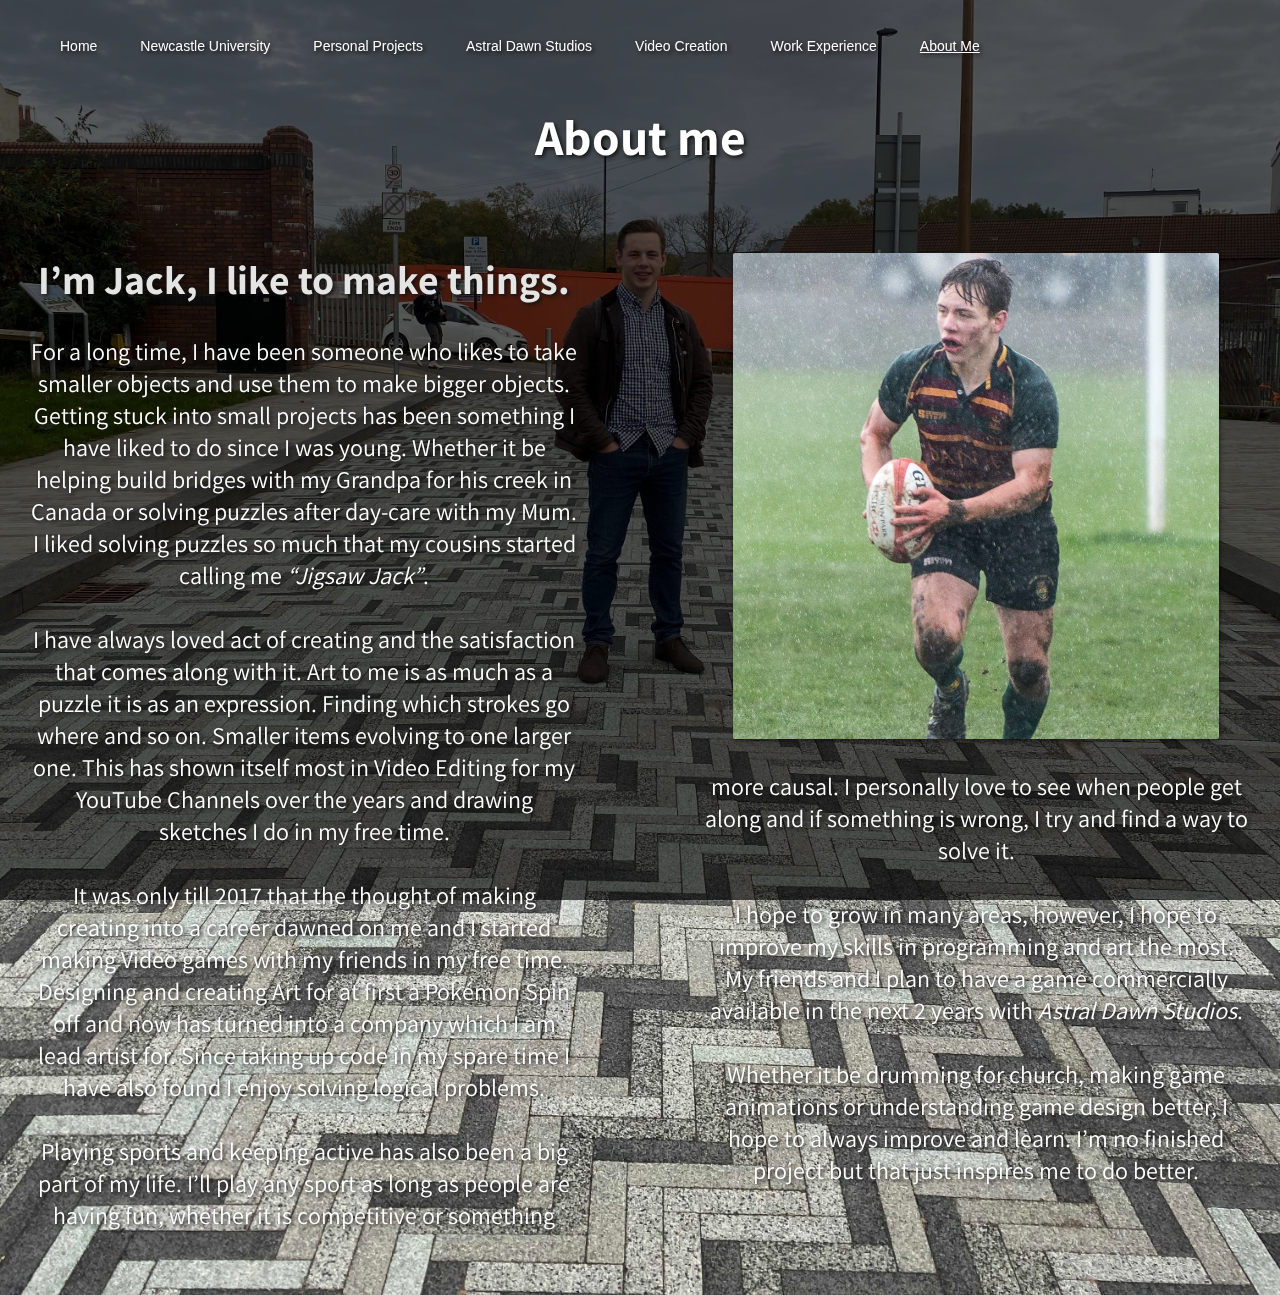
<file: Website Portfolio/aboutMe.html>
<!DOCTYPE html>
<html lang="en" dir="ltr">

<head>
    <meta charset="utf-8">
    <meta name="viewport" content="width=device-width">
    <meta http-equiv="X-UA-Compatible" content="IE=edge">
    <meta name="description" content="The Tech Portfolio of Jack Hopkins">
    <meta name="keywords" content="jack hopkins, jack g Hopkins, jackghopkins, jack hopkins Portfolio">
    <meta name="author" content="Jack Hopkins">
    <link rel="icon" href="img/jghLogo.png">

    <title>About Me | Jack G Hopkins </title>

    <link rel="stylesheet" href="./css/aboutMe.css">

</head>

<body>

    <button onclick="topFunction()" id="topBtn" title="Go to top">Return to top?</button>

    <div class="header-overlay"></div>

    <div class="information">

        <header class="wrapper">

            <ul class="nav-area">
                <li><a href="index.html">Home</a></li>
                <li><a href="newcastleUniversity.html">Newcastle University</a></li>
                <li><a href="programmingProjects.html">Personal Projects</a></li>
                <li><a href="astralDawnStudios.html">Astral Dawn Studios</a></li>
                <li><a href="videoCreation.html">Video Creation</a></li>
                <li><a href="workExperience.html">Work Experience</a></li>
                <li><a href="aboutMe.html"><u>About Me</u></a></li>
            </ul>

            <div class="title">
                <h1>About me</h1>
            </div>
        </header>

        <div class="container">

            <h3>I’m Jack, I like to make things.</h3>

            <p>For a long time, I have been someone who likes to take smaller objects and use them to make bigger objects. Getting stuck into small projects has been something I have liked to do since I was young. Whether it be helping build bridges with
                my Grandpa for his creek in Canada or solving puzzles after day-care with my Mum. I liked solving puzzles so much that my cousins started calling me <i>“Jigsaw Jack”</i>.
                <br /> <br /> I have always loved act of creating and the satisfaction that comes along with it. Art to me is as much as a puzzle it is as an expression. Finding which strokes go where and so on. Smaller items evolving to one larger one.
                This has shown itself most in Video Editing for my YouTube Channels over the years and drawing sketches I do in my free time.<br /> <br /></p>



            <p>It was only till 2017 that the thought of making creating into a career dawned on me and I started making Video games with my friends in my free time. Designing and creating Art for at first a Pokémon Spin off and now has turned into a company
                which I am lead artist for. Since taking up code in my spare time I have also found I enjoy solving logical problems.<br /> <br /></p>

            <img src="img/Rugby.jpg" width="960" height="960" alt="Rugby">

            <p>Playing sports and keeping active has also been a big part of my life. I’ll play any sport as long as people are having fun, whether it is competitive or something more causal. I personally love to see when people get along and if something
                is wrong, I try and find a way to solve it. <br /> <br /></p>

            <p>I hope to grow in many areas, however, I hope to improve my skills in programming and art the most. My friends and I plan to have a game commercially available in the next 2 years with <i>Astral Dawn Studios</i>.<br /> <br /> Whether it be
                drumming for church, making game animations or understanding game design better, I hope to always improve and learn. I’m no finished project but that just inspires me to do better.<br /> <br /></p>
        </div>

    </div>

    <script src="./js/backToTop.js"></script>

    <footer>
        <script>
        </script>
    </footer>
</body>

</html>
</file>
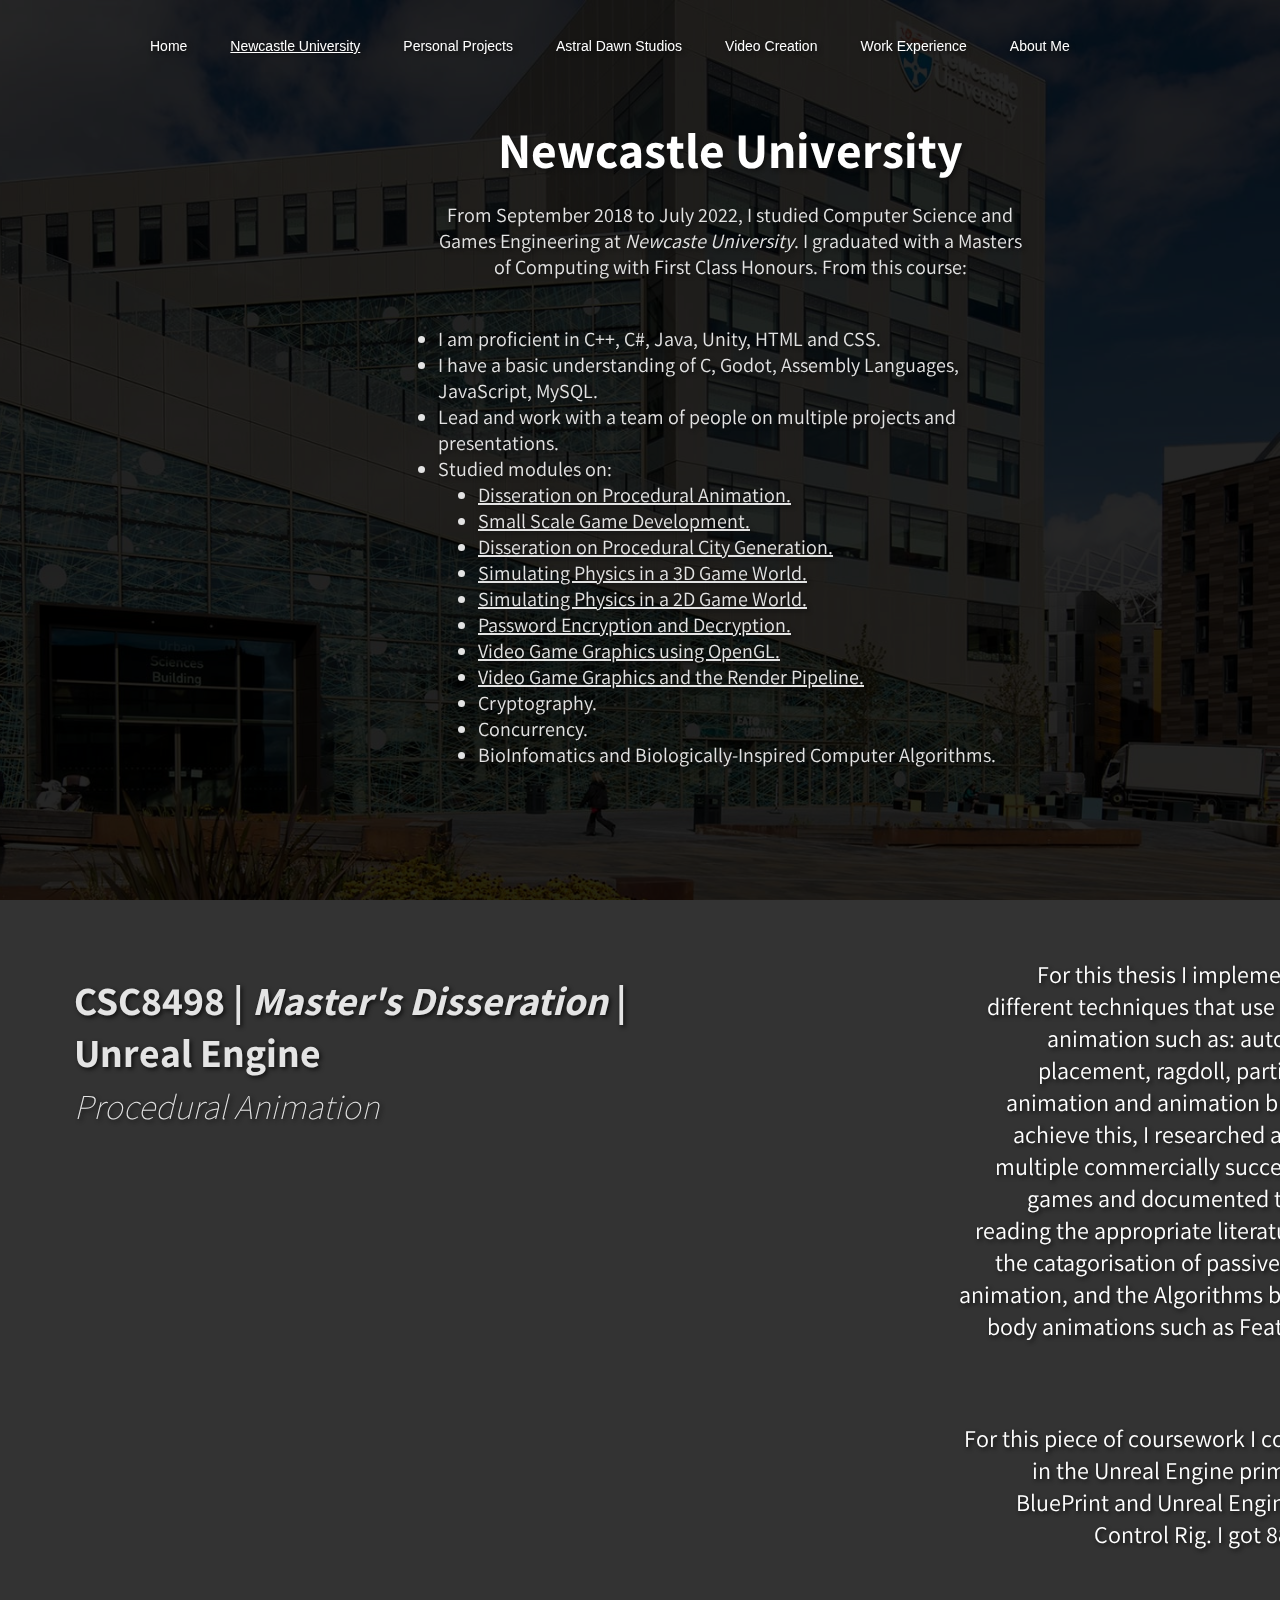
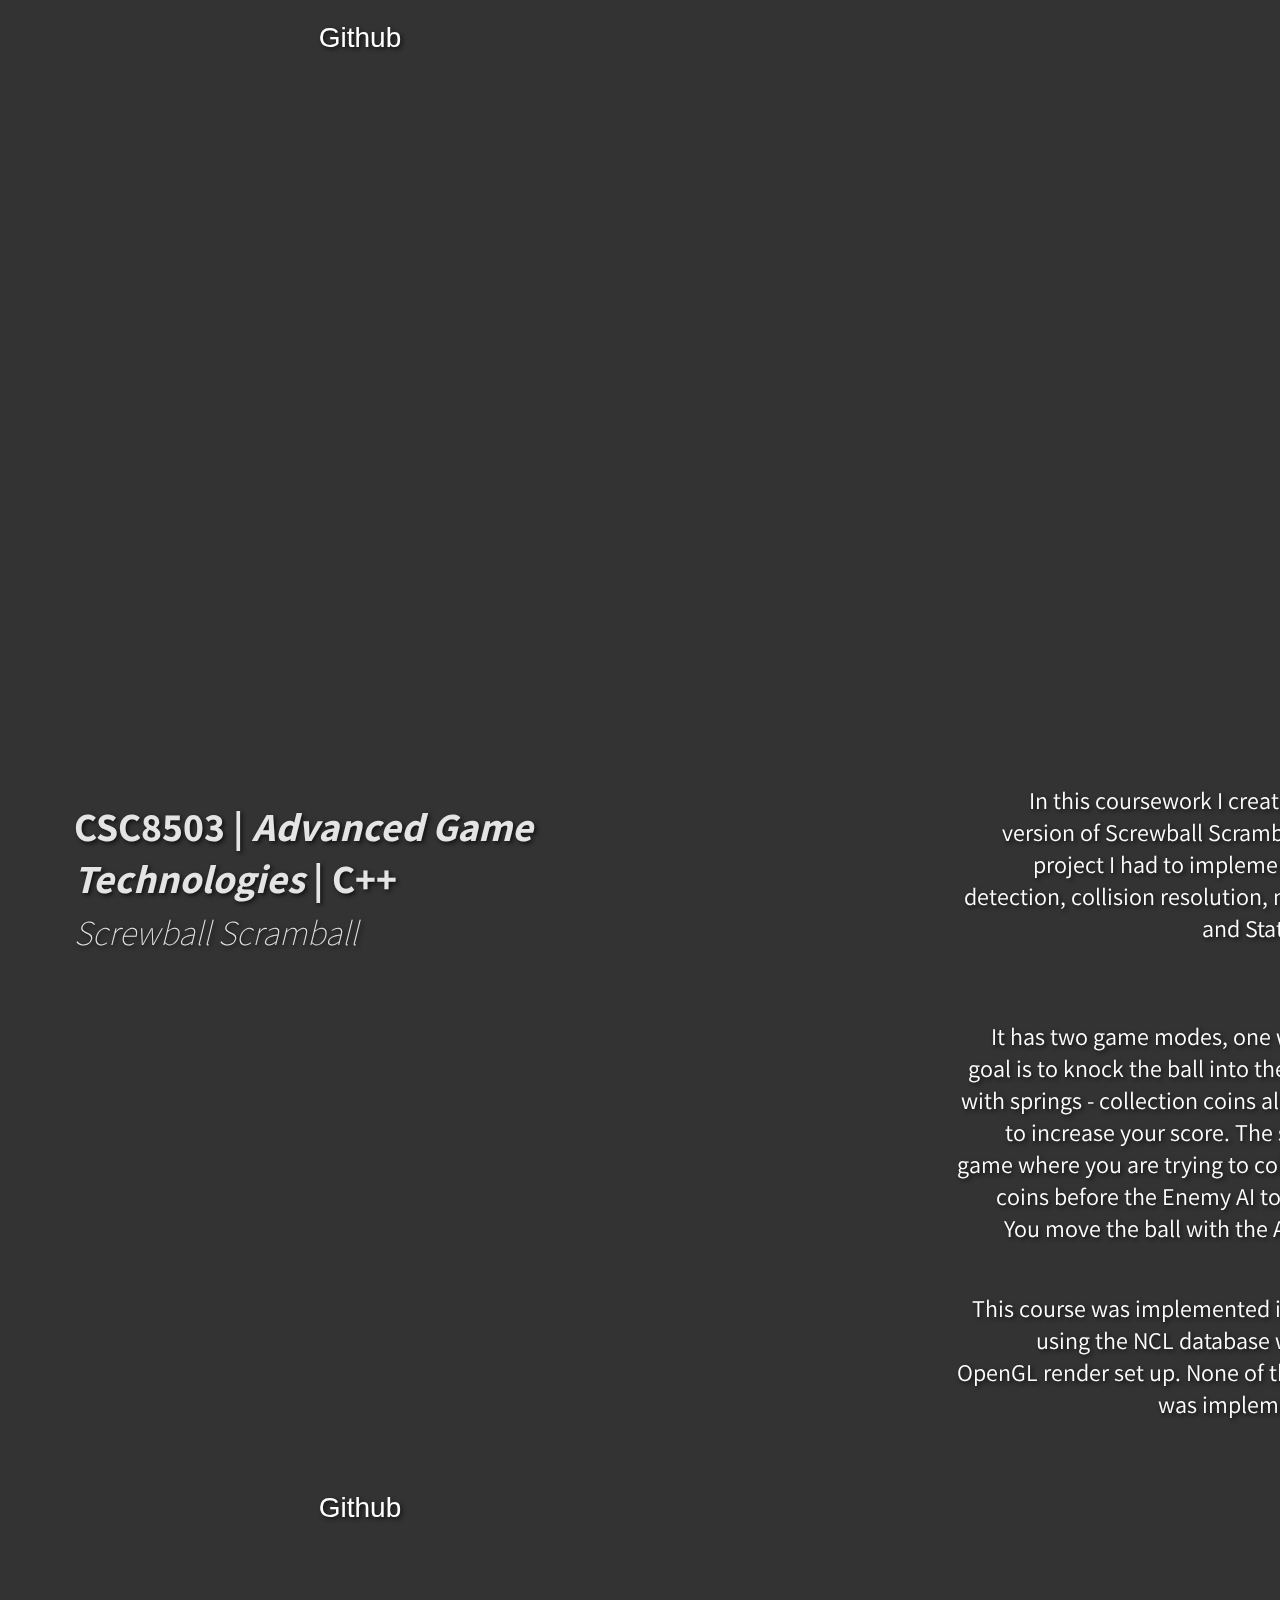
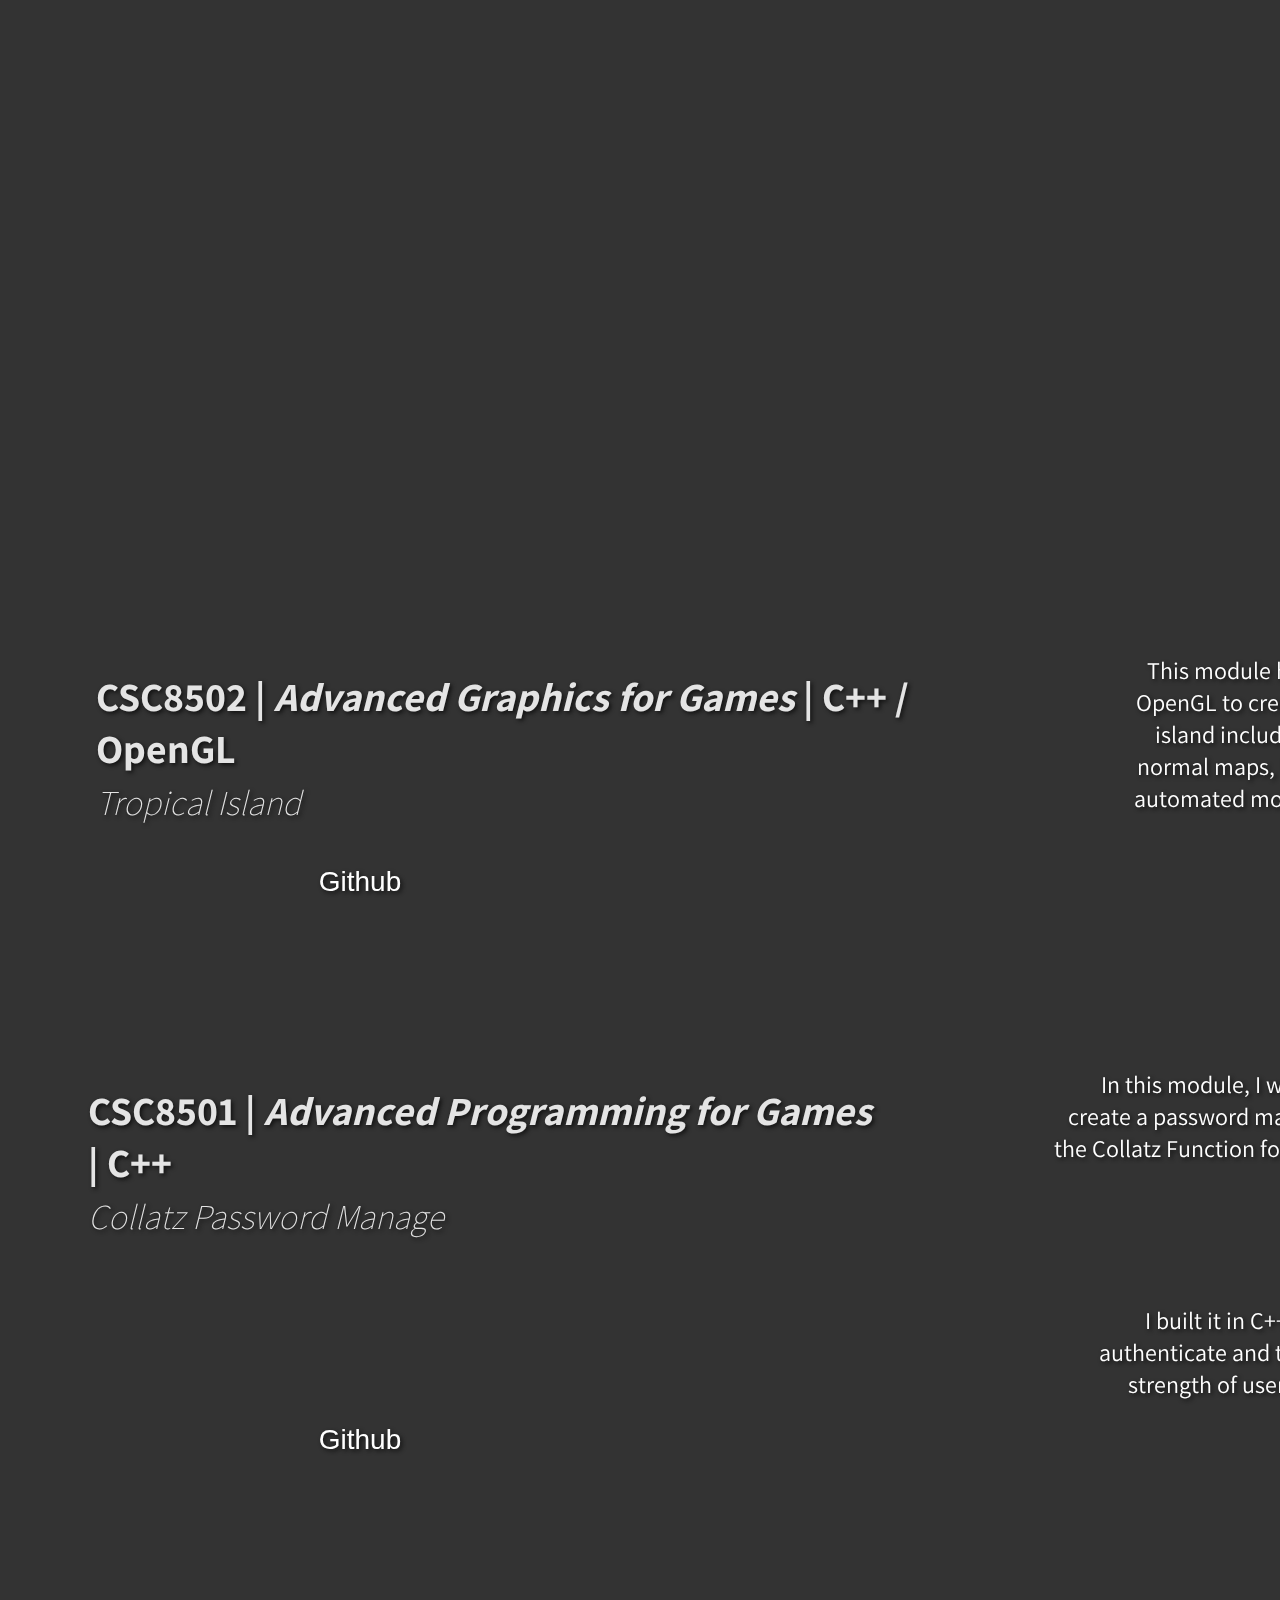
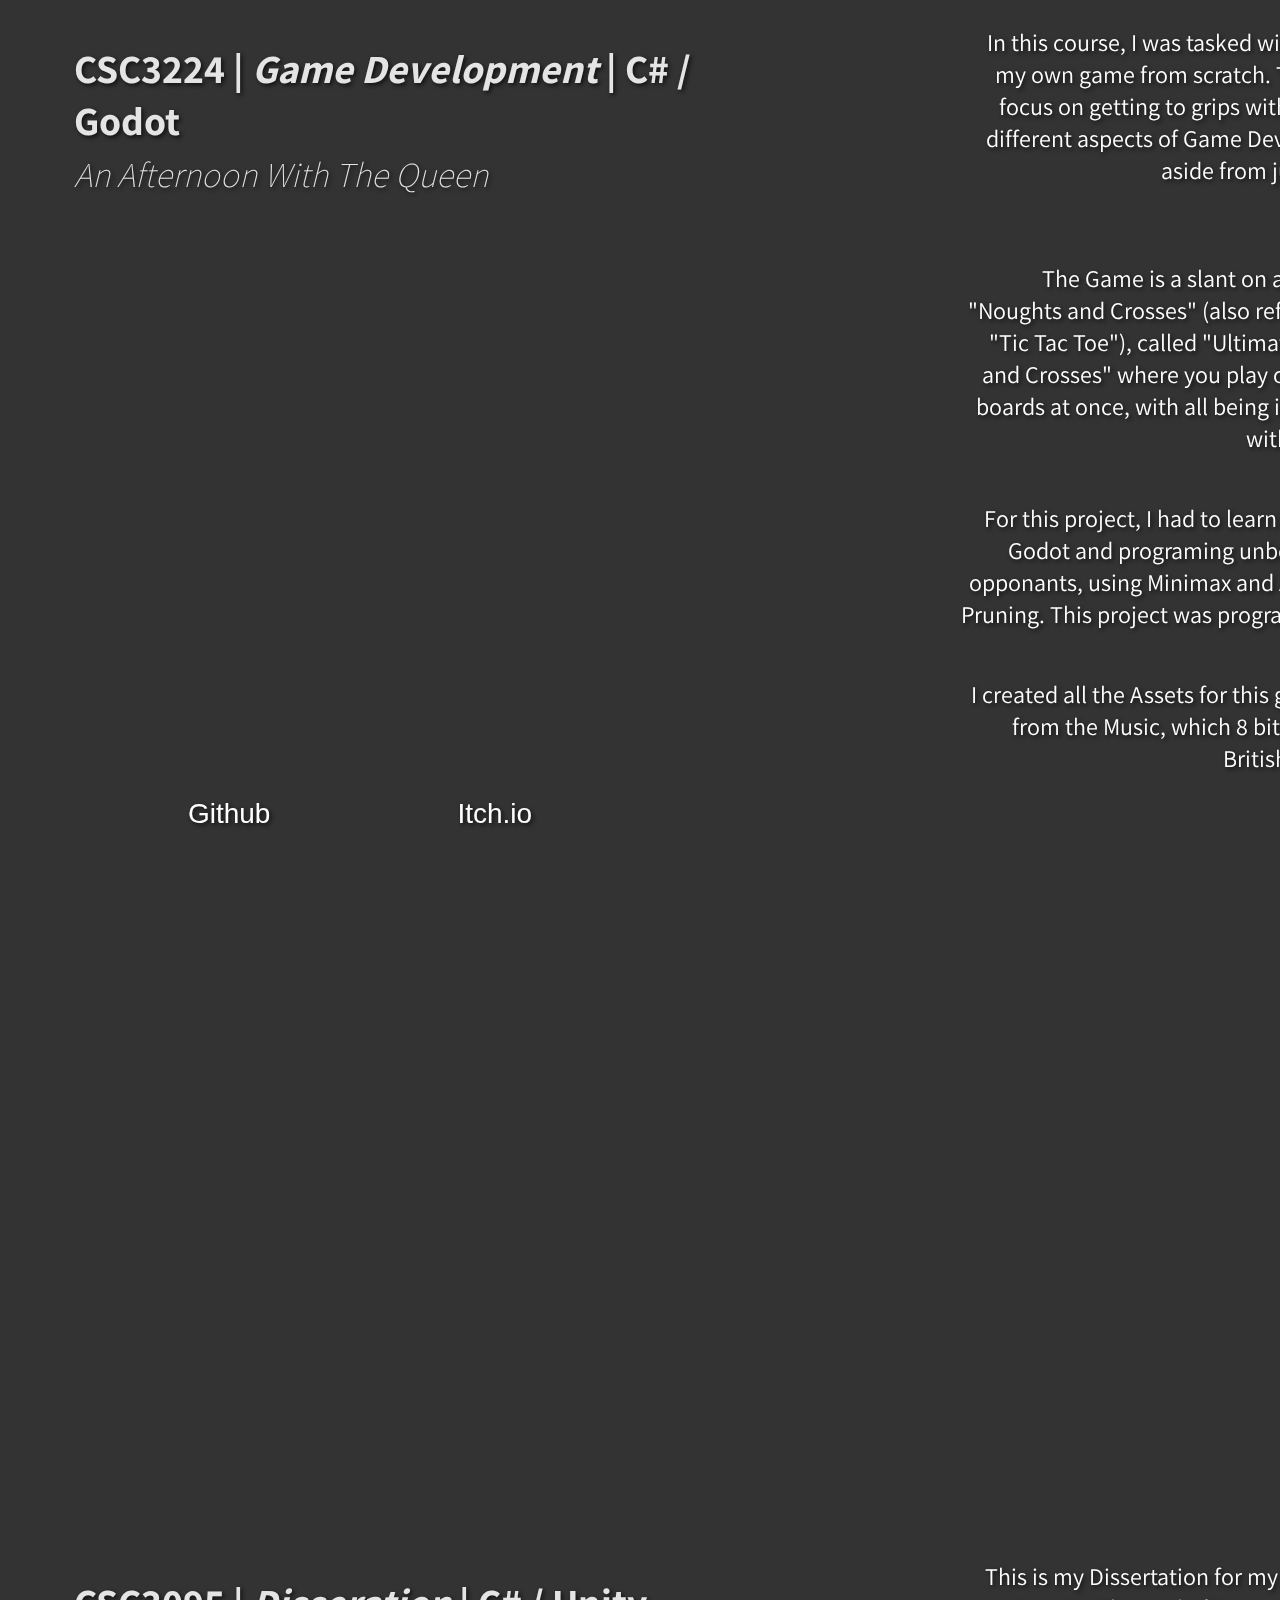
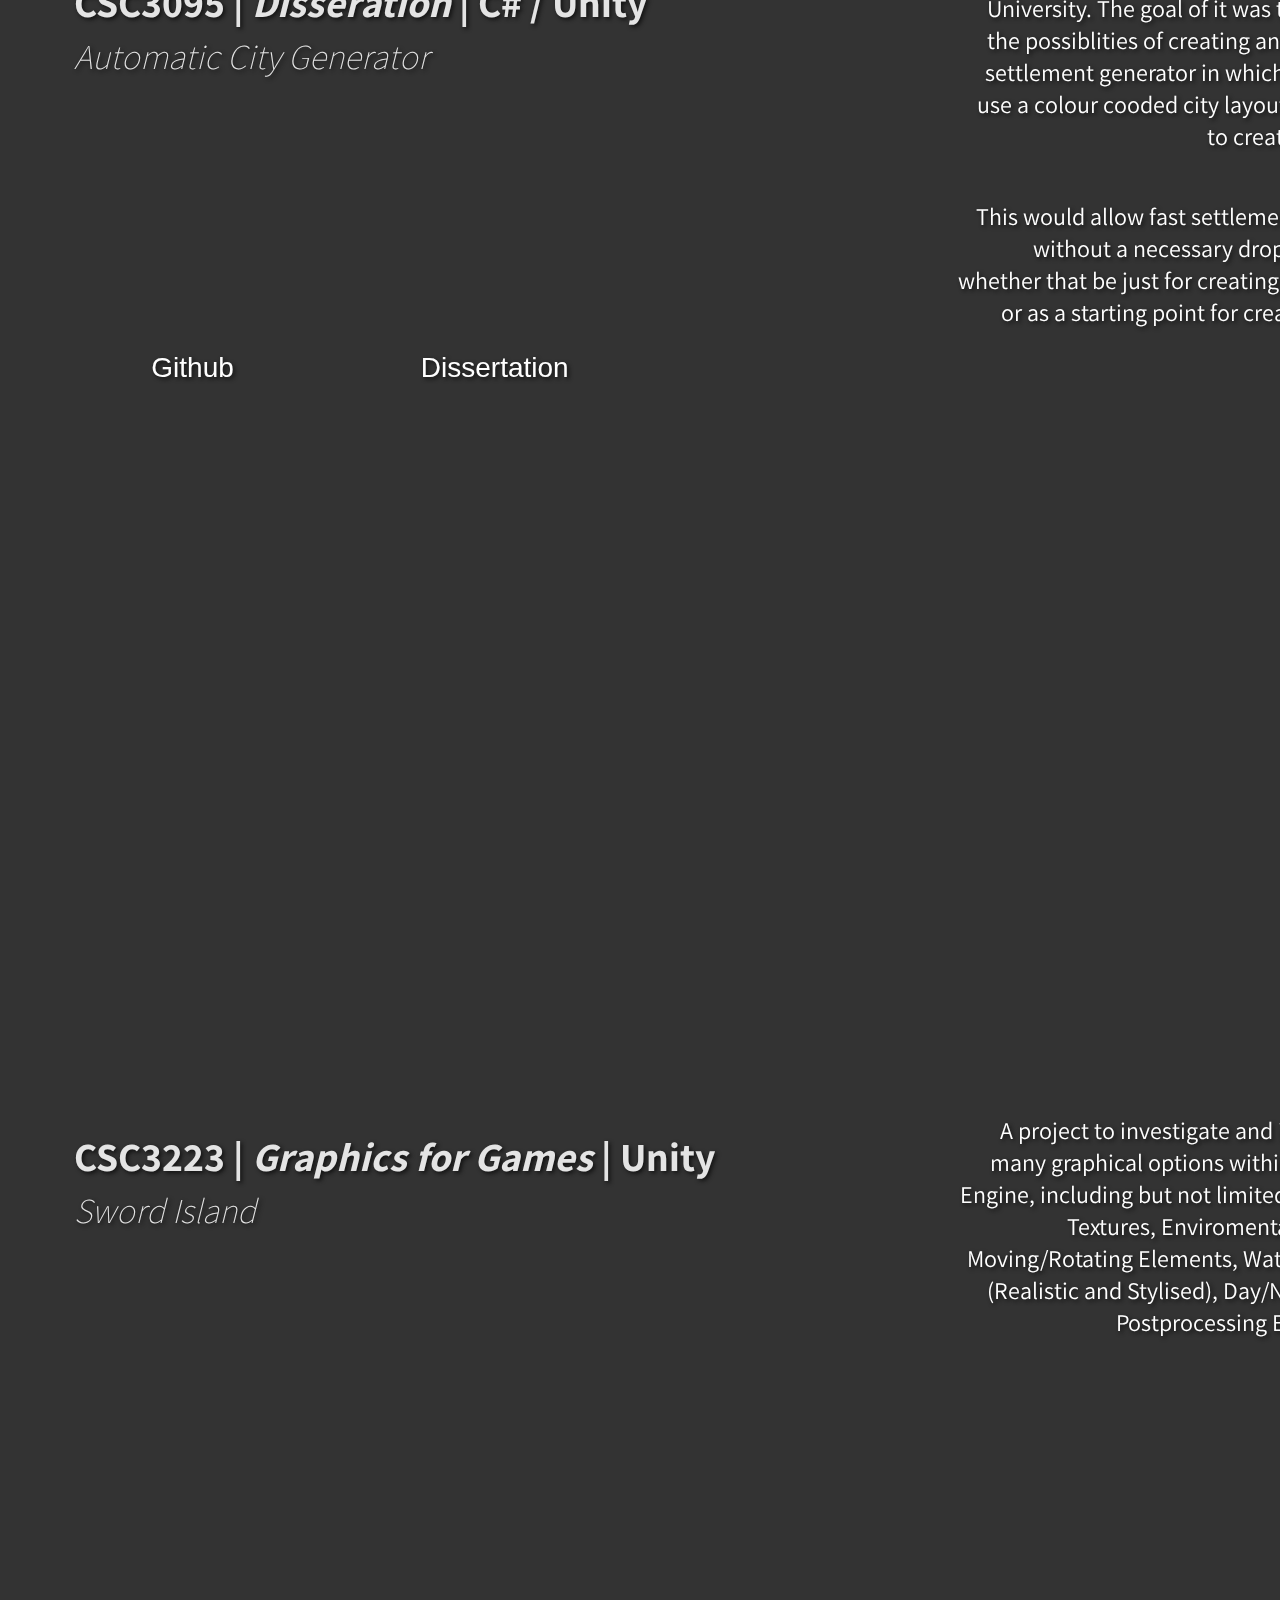
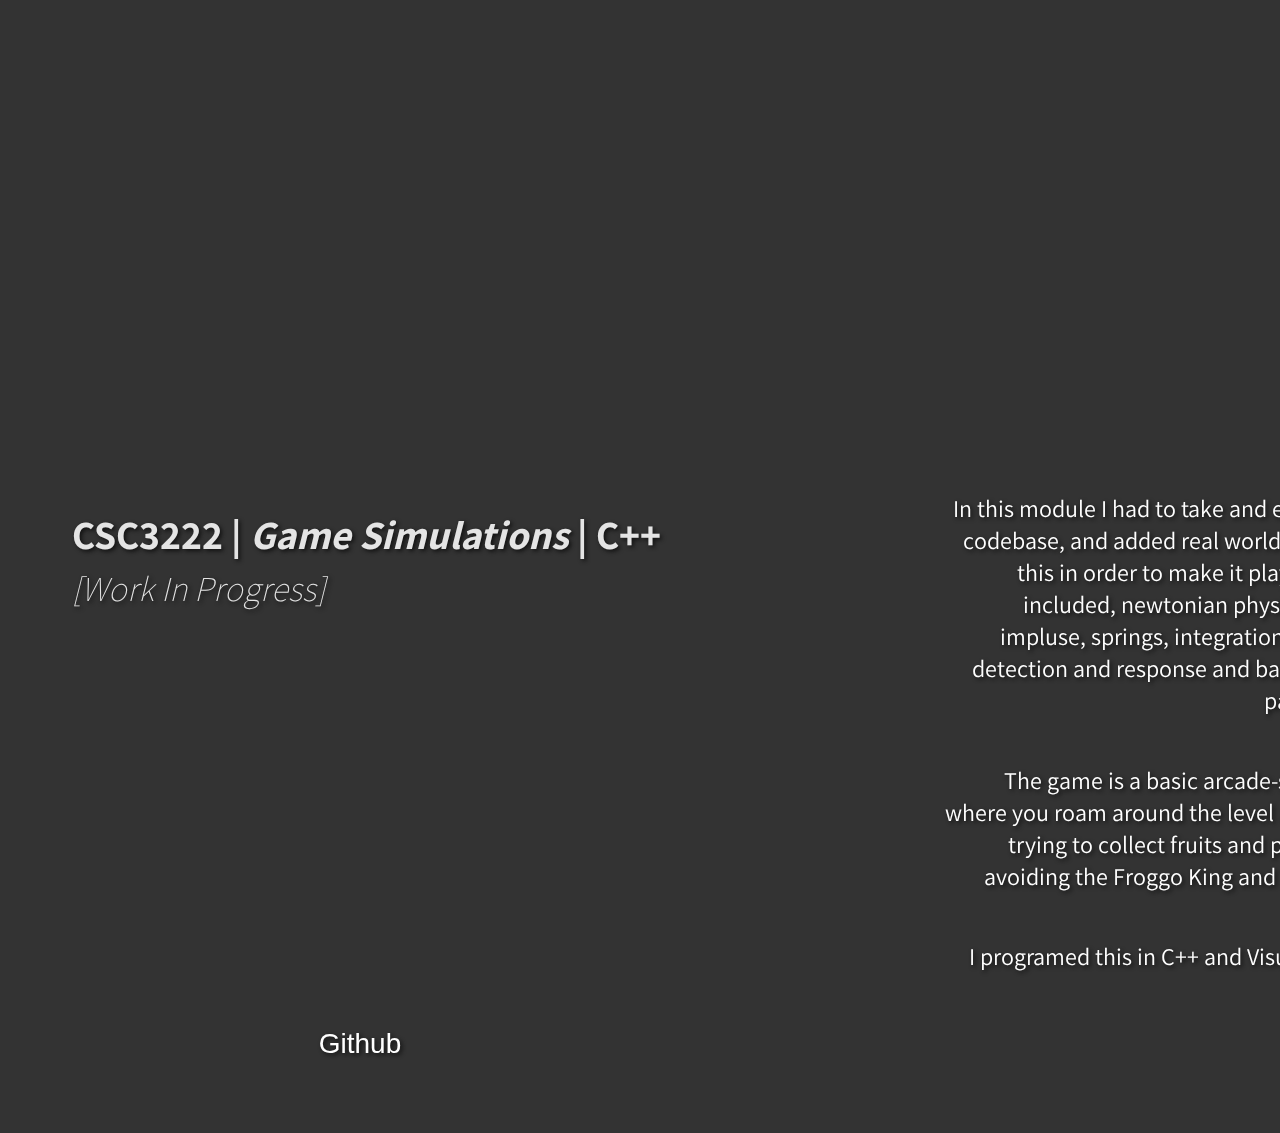
<file: Website Portfolio/newcastleUniversity.html>
<!DOCTYPE html>
<html lang="en" dir="ltr">

<head>
    <meta charset="utf-8">
    <meta name="viewport" content="width=device-width">
    <meta http-equiv="X-UA-Compatible" content="ie=edge">
    <meta name="description" content="The Tech Portfolio of Jack Hopkins">
    <meta name="keywords" content="jack hopkins, jack g Hopkins, jackghopkins, jack hopkins Portfolio">
    <meta name="author" content="Jack Hopkins">
    <link rel="icon" href="img/jghLogo.png">

    <title>newcastle University | Jack G Hopkins </title>

    <link rel="stylesheet" href="./css/newcastleUniversity.css">

</head>

<body>

    <button onclick="topFunction()" id="topBtn" title="Go to top">Return to top?</button>

    <div class="header-overlay"></div>

    <div class="information">

        <header class="wrapper">
            <ul class="nav-area">
                <li><a href="index.html">Home</a></li>
                <li><a href="newcastleUniversity.html"><u>Newcastle University</u></a></li>
                <li><a href="programmingProjects.html">Personal Projects</a></li>
                <li><a href="astralDawnStudios.html">Astral Dawn Studios</a></li>
                <li><a href="videoCreation.html">Video Creation</a></li>
                <li><a href="workExperience.html">Work Experience</a></li>
                <li><a href="aboutMe.html">About Me</a></li>
            </ul>
        </header>

        <div class="title">
            <h1>Newcastle University</h1>
            <div class="intro">
                <p>From September 2018 to July 2022, I studied Computer Science and Games Engineering at <i>Newcaste
            University</i>. I graduated with a Masters of Computing with First Class Honours. From this course:
                    <br><br />
                    <div class="QualificationList">
                        <li>I am proficient in C++, C#, Java, Unity, HTML and CSS.</li>
                        <li>I have a basic understanding of C, Godot, Assembly Languages, JavaScript, MySQL.</li>
                        <li>Lead and work with a team of people on multiple projects and presentations.</li>
                        <li>Studied modules on:
                            <ul class="nestedList">
                                <li><a href="#CSC8498">Disseration on Procedural Animation.</a></li>
                                <li><a href="#CSC3224">Small Scale Game Development.</a></li>
                                <li><a href="#CSC3095">Disseration on Procedural City Generation.</a></li>
                                <li><a href="#CSC8503">Simulating Physics in a 3D Game World.</a></li>
                                <li><a href="#CSC3222">Simulating Physics in a 2D Game World.</a></li>
                                <li><a href="#CSC8501">Password Encryption and Decryption.</a></li>
                                <li><a href="#CSC8502">Video Game Graphics using OpenGL.</a></li>
                                <li><a href="#CSC3223">Video Game Graphics and the Render Pipeline.</a></li>
                        </li>
                        <li>Cryptography.</li>
                        <li>Concurrency.</li>
                        <li>BioInfomatics and Biologically-Inspired Computer Algorithms.</li>
                        </ul>
                        </li>
                    </div>
                </p>
            </div>
        </div>

        <div class="CSC8498">
            <div class="container">

                <a href="https://jackghopkins.itch.io/an-afternoon-with-the-queen" target="_blank">
                    <a id="CSC8498"></a>
                    <div class="projectHeadings">
                        <h3>CSC8498 | <i>Master's Disseration</i> | Unreal Engine<br>
                            <span class="subtitle">Procedural Animation<br></span></h3>
                    </div>
                    <p>For this thesis I implemented many different techniques that use procedural animation such as: automate limb placement, ragdoll, partial physical animation and animation blending. To achieve this, I researched and studied multiple
                        commercially successful video games and documented their use as reading the appropriate literature such as the catagorisation of passive and active animation, and the Algorithms behind rigid body animations such as Featherstone's
                        algorithm.
                    </p>
                    <p>For this piece of coursework I completed it in the Unreal Engine primarily using BluePrint and Unreal Engine's built in Control Rig. I got 88% overall.</p>
                    </p>
                </a>

                <ul class=link>
                    <li><a href="https://github.com/JackGHopkins/Masters-Dissertation" target="_blank">Github</a></li>
                </ul>
                <ul></ul>
                <iframe width="100%" height="100%" src="https://www.youtube.com/embed/bjAZLYOqsb4" frameborder="0" allow="accelerometer; autoplay; encrypted-media; gyroscope; picture-in-picture" allowfullscreen></iframe>

            </div>
        </div>

        <div class="CSC8503">
            <div class="container">

                <a href="https://jackghopkins.itch.io/an-afternoon-with-the-queen" target="_blank">
                    <a id="CSC8503"></a>
                    <div class="projectHeadings">
                        <h3>CSC8503 | <i>Advanced Game Technologies</i> | C++ <br>
                            <span class="subtitle">Screwball Scramball<br></span></h3>
                    </div>
                    <p>In this coursework I created a digital version of Screwball Scramble. For this project I had to implement collision detection, collision resolution, menus, SFX and State-Based AI</p>
                    <p>It has two game modes, one where your goal is to knock the ball into the goal zone with springs - collection coins along to way to increase your score. The second is a game where you are trying to collect all the coins before the Enemy
                        AI touches you. You move the ball with the Arrow keys.
                        <p>This course was implemented in pure C++ using the NCL database with a base OpenGL render set up. None of the OpenGL was implement myself.</p>
                    </p>
                </a>

                <ul class=link>
                    <li><a href="https://github.com/JackGHopkins/CSC8503-Screwball-Scamble" target="_blank">Github</a></li>
                </ul>
                <ul></ul>
                <iframe width="100%" height="100%" src="https://www.youtube.com/embed/pFGUsRoCzac" frameborder="0" allow="accelerometer; autoplay; encrypted-media; gyroscope; picture-in-picture" allowfullscreen></iframe>

            </div>
        </div>

        <div class="CSC8502">
            <div class="container">

                <a href="https://jackghopkins.itch.io/an-afternoon-with-the-queen" target="_blank">
                    <a id="CSC8502"></a>
                    <div class="projectHeadings">
                        <h3>CSC8502 | <i>Advanced Graphics for Games</i> | C++ / OpenGL <br>
                            <span class="subtitle">Tropical Island<br></span></h3>
                    </div>
                    <p>This module had me using OpenGL to create a tropical island including a skybox, normal maps, height maps, automated moving camera.</p>
                </a>

                <ul class=link>
                    <li><a href="https://github.com/JackGHopkins/CSC8502-Advanced-Graphics-OpenGL" target="_blank">Github</a></li>

                </ul>
            </div>
        </div>

        <div class="CSC8501">
            <div class="container">

                <a href="https://jackghopkins.itch.io/an-afternoon-with-the-queen" target="_blank">
                    <a id="CSC8501"></a>
                    <div class="projectHeadings">
                        <h3>CSC8501 | <i>Advanced Programming for Games</i> | C++ <br>
                            <span class="subtitle">Collatz Password Manage<br></span></h3>
                    </div>
                    <p>In this module, I was tasked to create a password manager using the Collatz Function for incryption.</p>
                    <p>I built it in C++ to encrypt, authenticate and then test the strength of user passwords.
                    </p>
                </a>

                <ul class=link>
                    <li><a href="https://github.com/JackGHopkins/CollatzPasswordManager" target="_blank">Github</a></li>
                </ul>
            </div>
        </div>

        <div class="CSC3224">
            <div class="container">

                <a href="https://jackghopkins.itch.io/an-afternoon-with-the-queen" target="_blank">
                    <a id="CSC3224"></a>
                    <div class="projectHeadings">
                        <h3>CSC3224 | <i>Game Development</i> | C# / Godot <br>
                            <span class="subtitle">An Afternoon With The Queen <br></span></h3>
                    </div>
                    <p>In this course, I was tasked with creating my own game from scratch. This was to focus on getting to grips with the many different aspects of Game Development, aside from just coding.</p>
                    <p>The Game is a slant on a Version of "Noughts and Crosses" (also referred to as "Tic Tac Toe"), called "Ultimate Noughts and Crosses" where you play on multiple boards at once, with all being interwoven with each out.</p>
                    <p>For this project, I had to learn the engine Godot and programing unbeatable A.I. opponants, using Minimax and Aplha-Beta Pruning. This project was programed in C#.</p>
                    <p>I created all the Assets for this game aside from the Music, which 8 bit remixes of British Anthems.</p>
                </a>

                <ul class=link>
                    <li><a href="https://github.com/JackGHopkins/Afternoon-with-the-Queen---CSC3224-Coursework" target="_blank">Github</a></li>
                    <li><a href="https://jackghopkins.itch.io/an-afternoon-with-the-queen" target="_blank">Itch.io</a></li>
                </ul>
                <ul></ul>

                <iframe width="100%" height="100%" src="https://www.youtube.com/embed/hhGJ2SNgJ8g" frameborder="0" allow="accelerometer; autoplay; encrypted-media; gyroscope; picture-in-picture" allowfullscreen></iframe>
            </div>
        </div>

        <div class="CSC3095">
            <div class="container">

                <a href="https://www.youtube.com/watch?v=o0YqhfXFIbI" target="_blank">
                    <a id="CSC3095"></a>
                    <div class="projectHeadings">
                        <h3>CSC3095 | <i>Disseration</i> | C# / Unity<br>
                            <span class="subtitle">Automatic City Generator <br></span></h3>
                    </div>
                    <p>This is my Dissertation for my 3rd Year of University. The goal of it was to research the possiblities of creating an automatic settlement generator in which you could use a colour cooded city layout [diagram] to create said city.
                    </p>
                    <p>This would allow fast settlement creation without a necessary drop in quality, whether that be just for creating a mock up or as a starting point for creating a city.
                    </p>

                    <ul class=link>
                        <li><a href="https://github.com/JackGHopkins/CSC3095-Dissertation" target="_blank">Github</a></li>
                        <li><a href="https://github.com/JackGHopkins/CSC3095-Dissertation/blob/main/Dissertation%20Write%20Up%20-%20Jack%20Hopkins.pdf" target="_blank">Dissertation</a></li>
                    </ul>
                    <ul></ul>

                    <iframe width="100%" height="100%" src="https://www.youtube.com/embed/HVNwGBe0hbw?start=399" frameborder="0" allow="accelerometer; autoplay; encrypted-media; gyroscope; picture-in-picture" allowfullscreen></iframe>
                </a>
            </div>
        </div>


        <div class="CSC3223">
            <div class="container">
                <a id="CSC3223"></a>
                <h3>CSC3223 | <i>Graphics for Games</i> | Unity <br>
                    <span class="subtitle">Sword Island <br> </span>
                </h3>

                <p>A project to investigate and implement many graphical options within the Unity Engine, including but not limited to: Planet Textures, Enviromental Lighting, Moving/Rotating Elements, Water Shaders (Realistic and Stylised), Day/Night Cycle,
                    Postprocessing Effects, etc.
                </p>
                <iframe width="100%" height="100%" src="https://www.youtube.com/embed/dO7wG8saQsU" frameborder="0" allow="accelerometer; autoplay; encrypted-media; gyroscope; picture-in-picture" allowfullscreen></iframe>
            </div>
        </div>

        <div class="CSC3222">
            <div class="container">

                <a href="https://github.com/JackGHopkins/CSC3222---Game-Simulations" target="_blank">
                    <a id="CSC3222"></a>
                    <div class="projectHeadings">
                        <h3>CSC3222 | <i>Game Simulations</i> | C++ <br><span class="subtitle">[Work In
                Progress]</span></h3>
                    </div>

                    <p>In this module I had to take and established codebase, and added real world physics to this in order to make it playable. This included, newtonian physics (forces, impluse, springs, integration), collision detection and response and
                        basic A.I. and pathfinding. </p>
                    <p>The game is a basic arcade-style game where you roam around the level as a Witch, trying to collect fruits and pixes, while avoiding the Froggo King and his grunts!
                    </p>
                    <p>I programed this in C++ and Visual Studios 2019.</p>
                </a>

                <ul class=link>
                    <li><a href="https://github.com/JackGHopkins/CSC3222---Game-Simulations" target="_blank">Github</a></li>
                </ul>
            </div>
        </div>
    </div>


    <script src="./js/backToTop.js"></script>
    <footer>
        <script>
        </script>

    </footer>

</body>

</html>
</file>
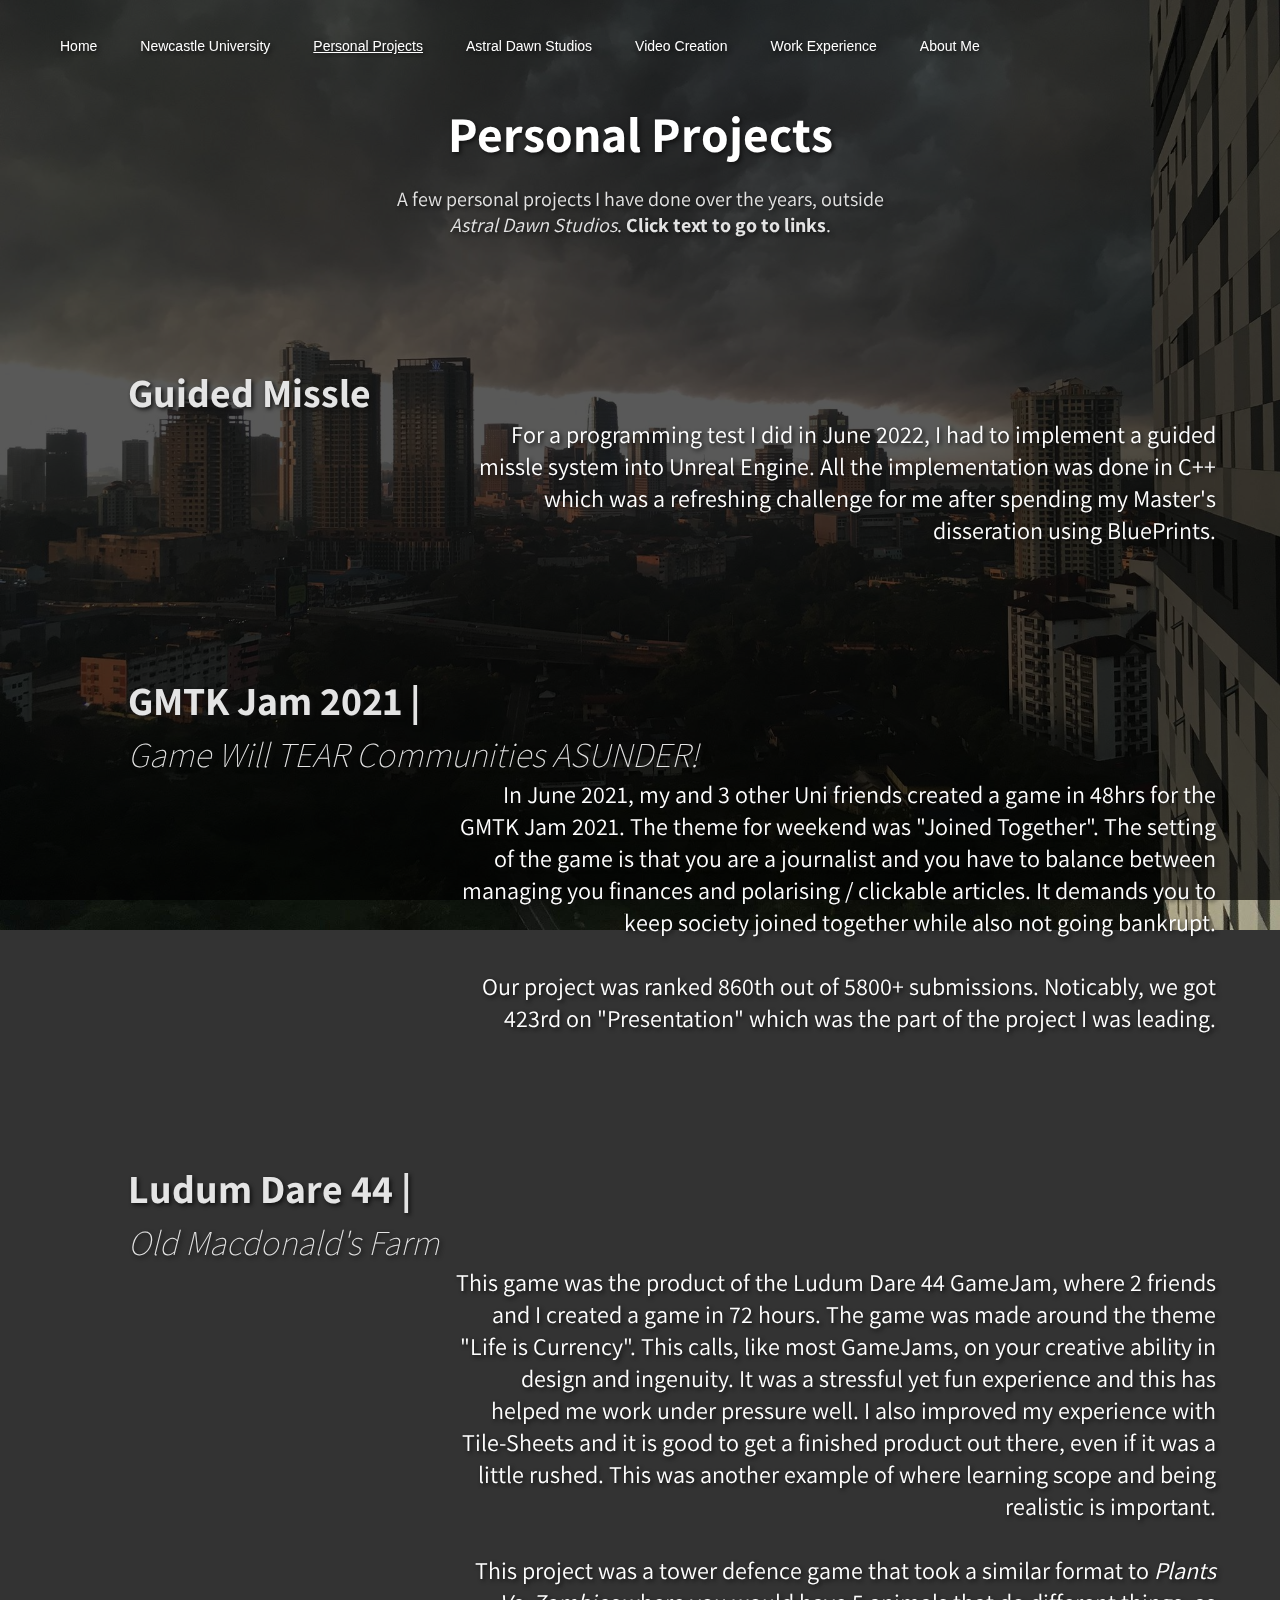
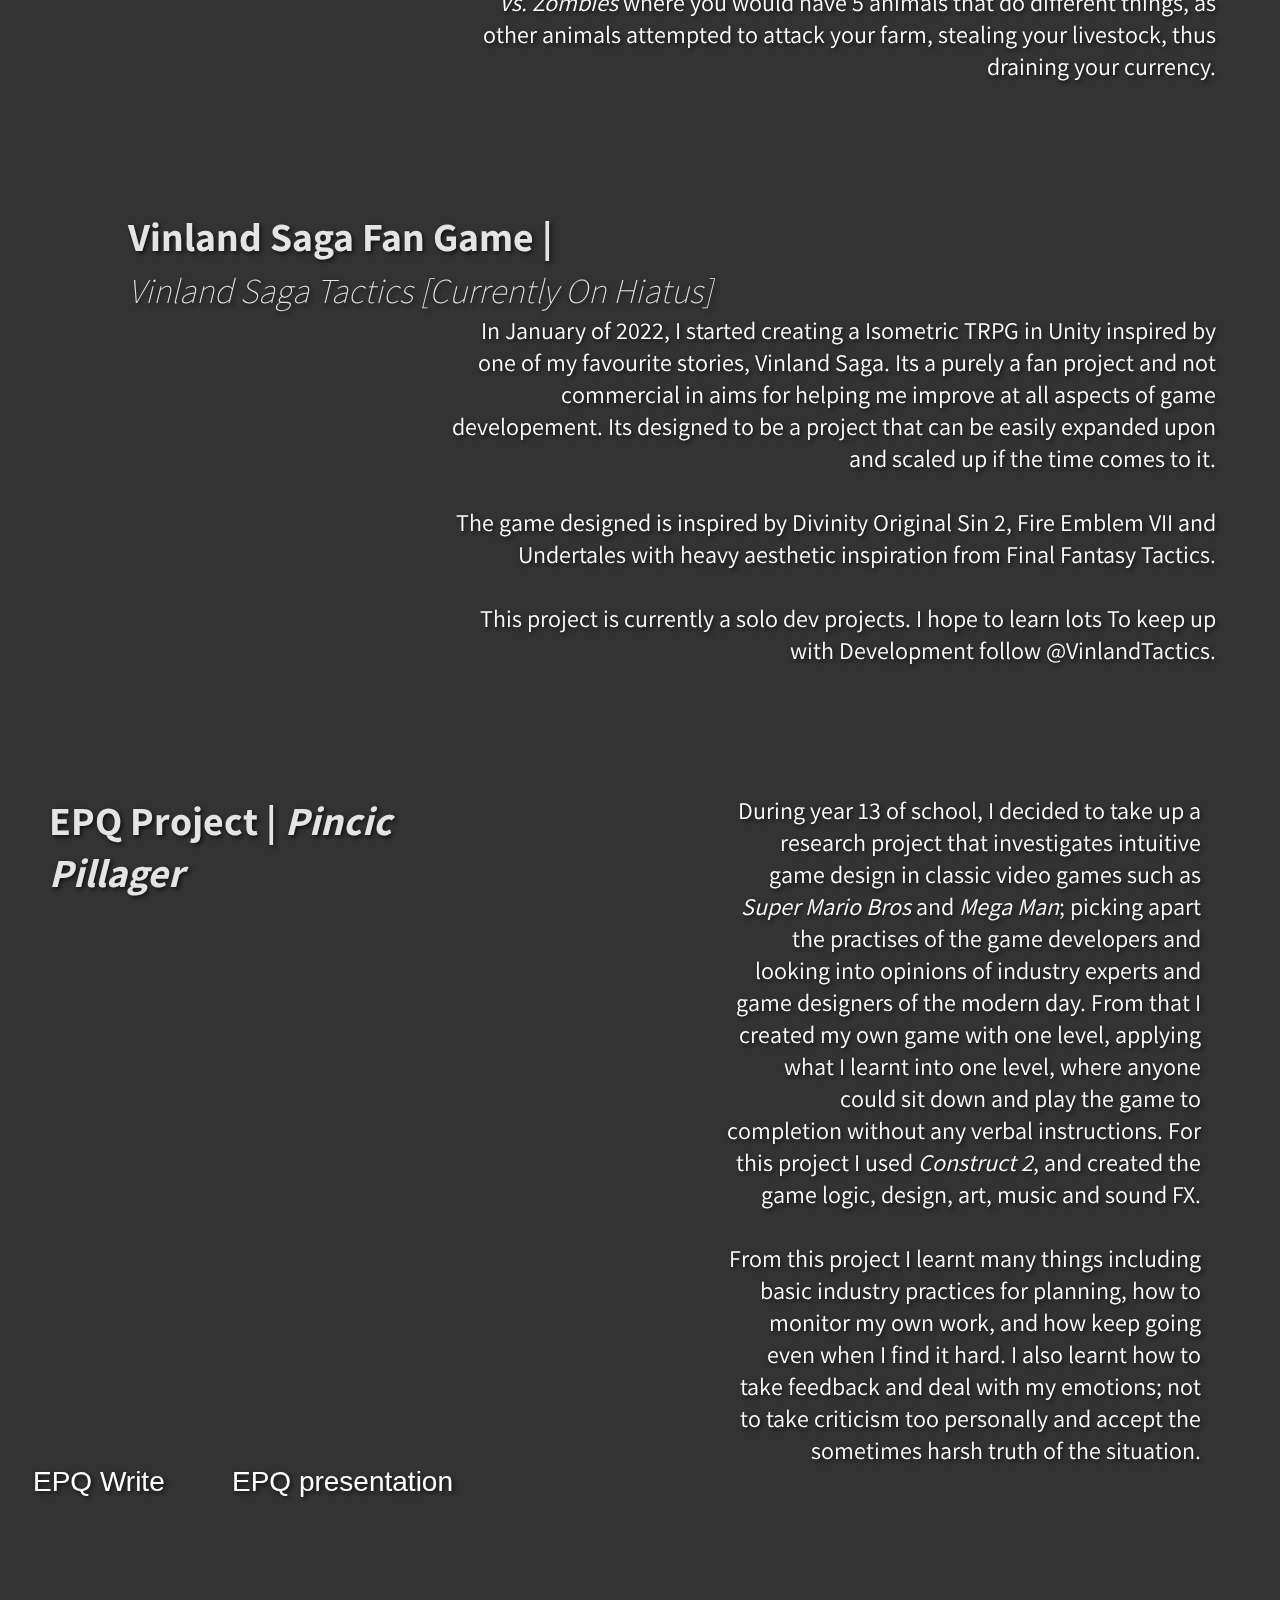
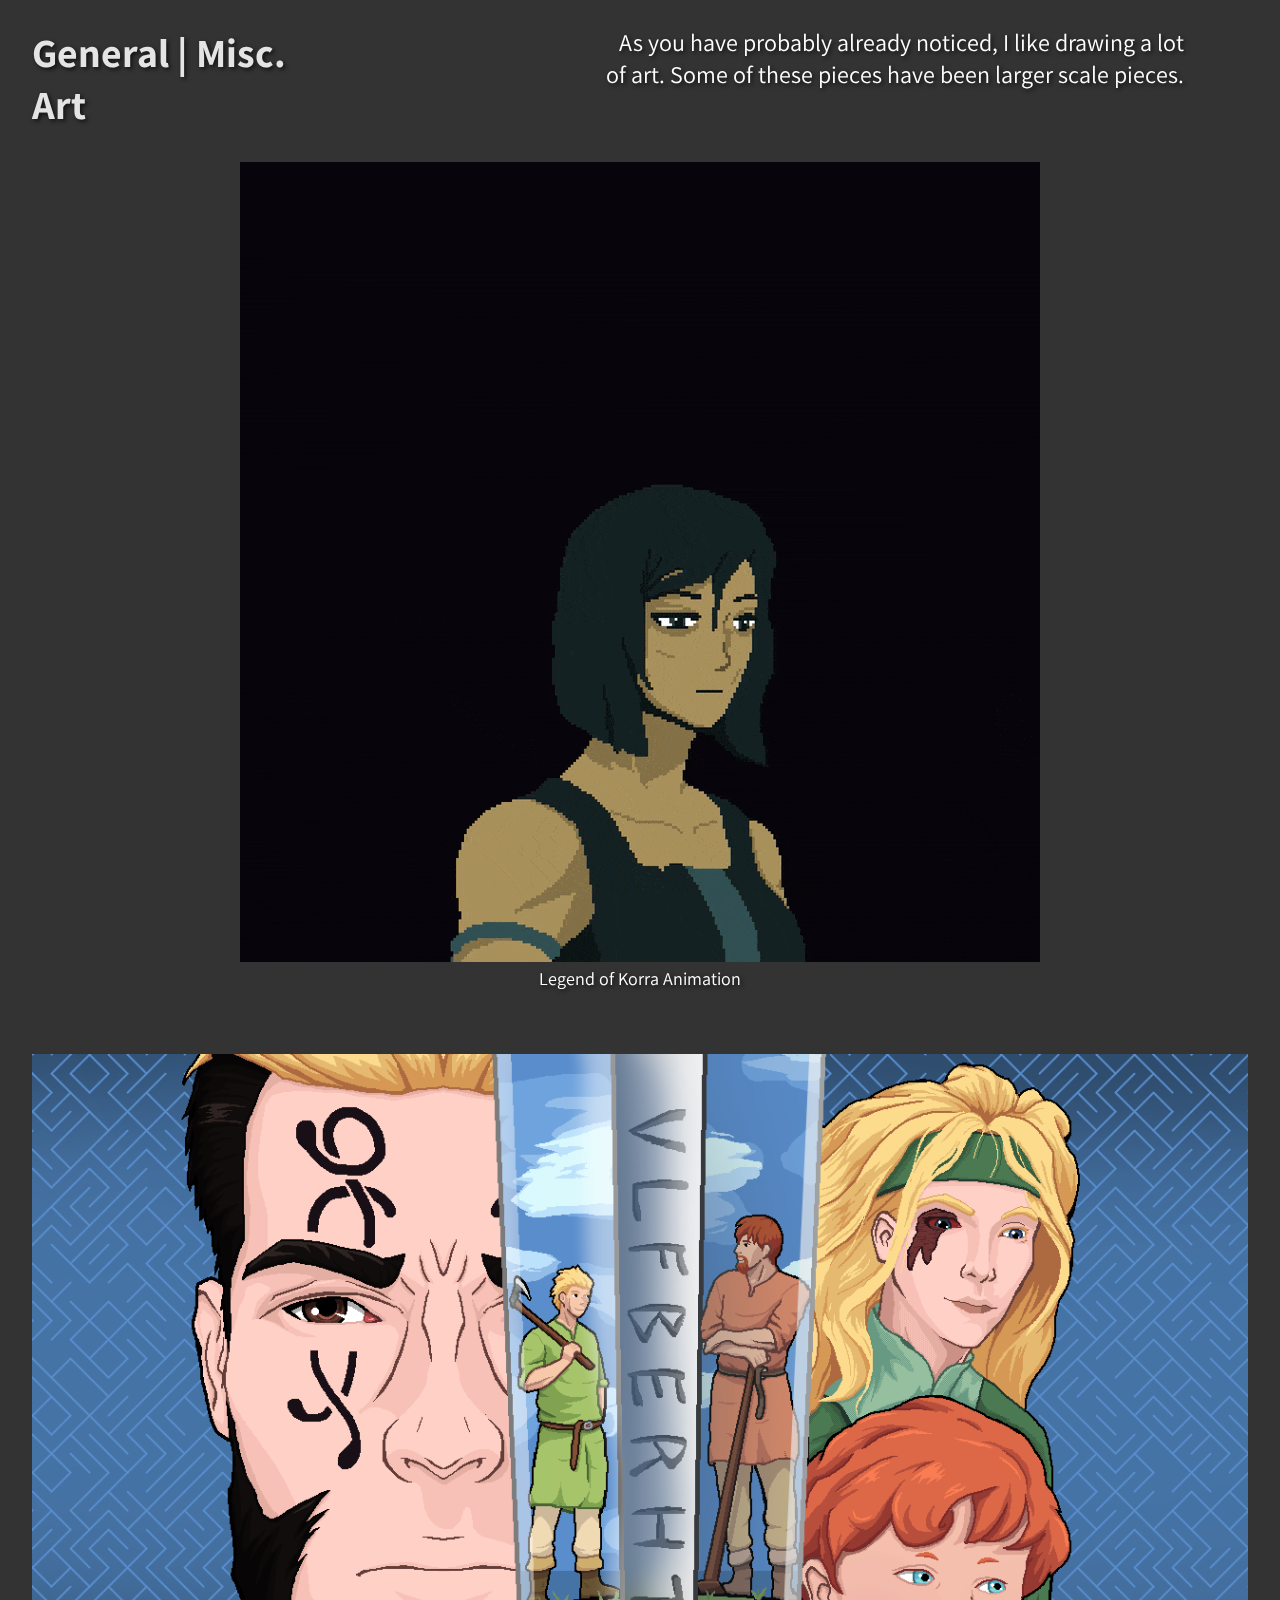
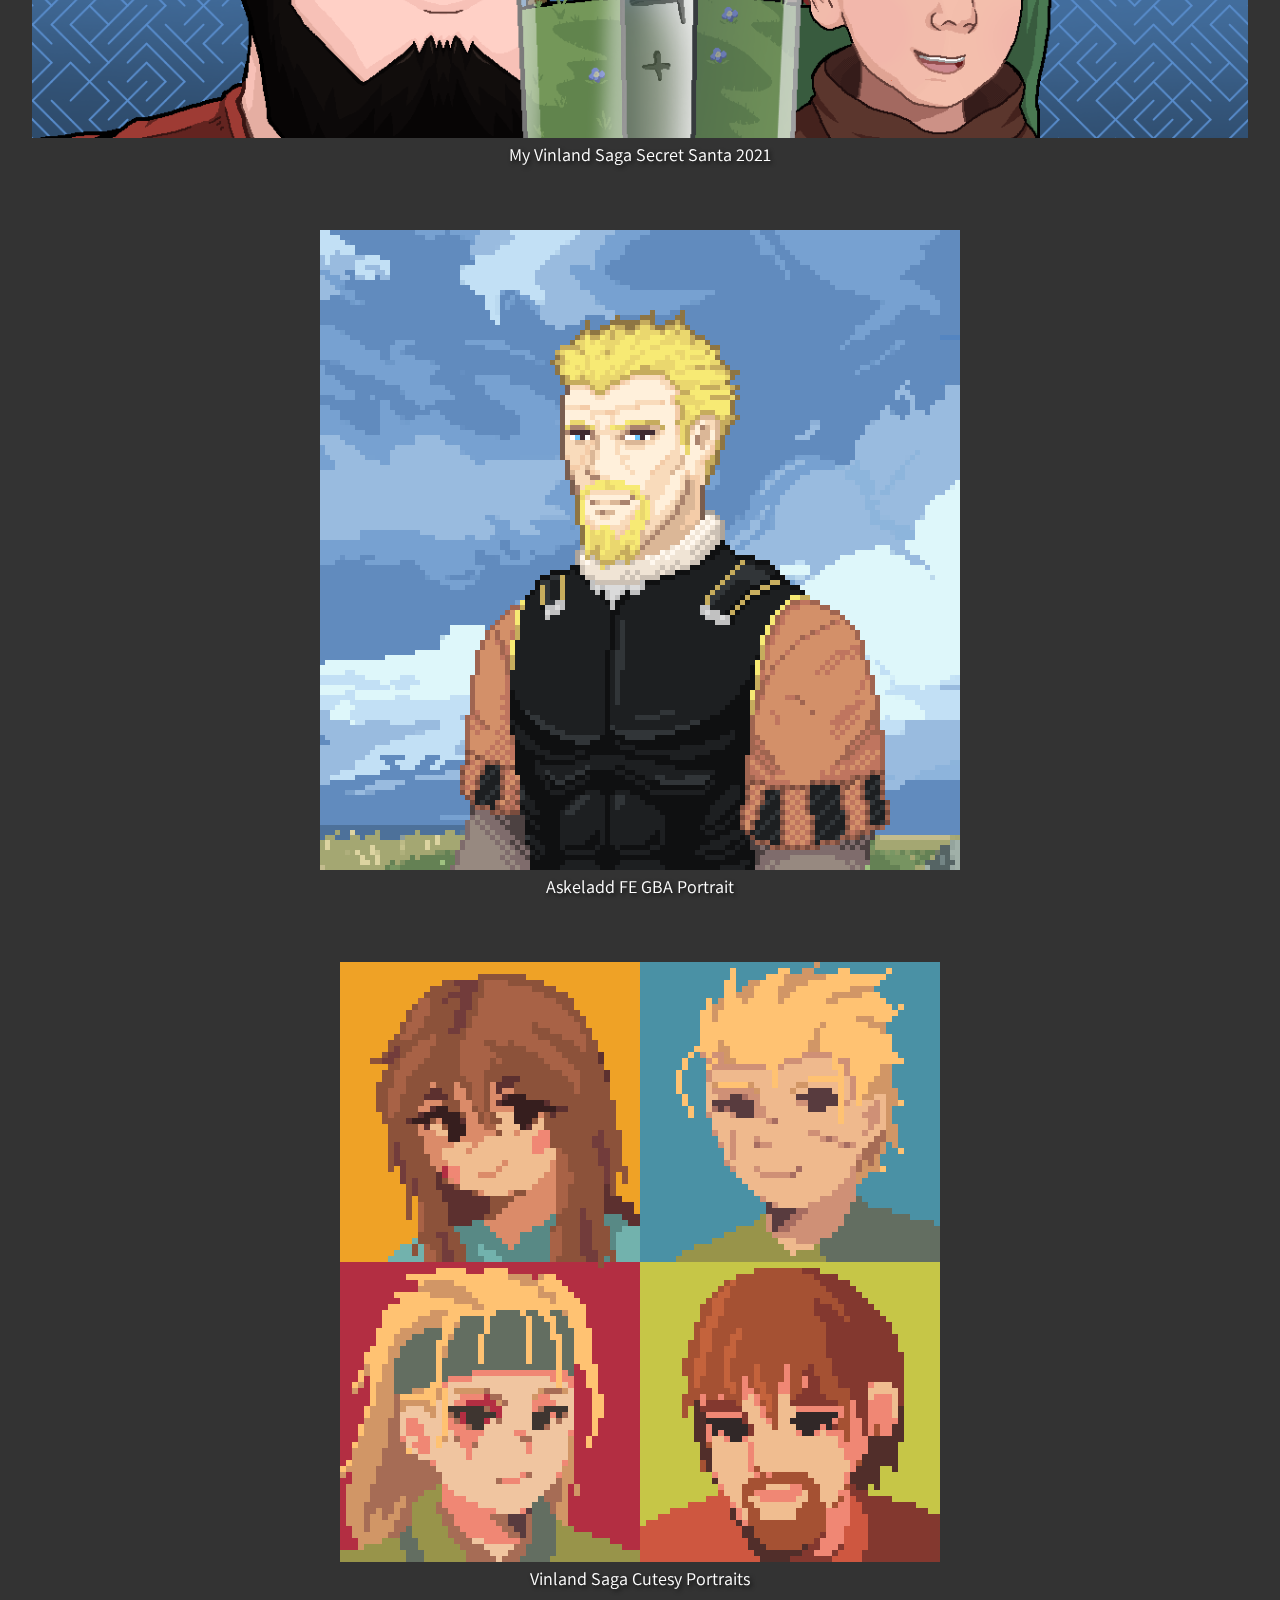
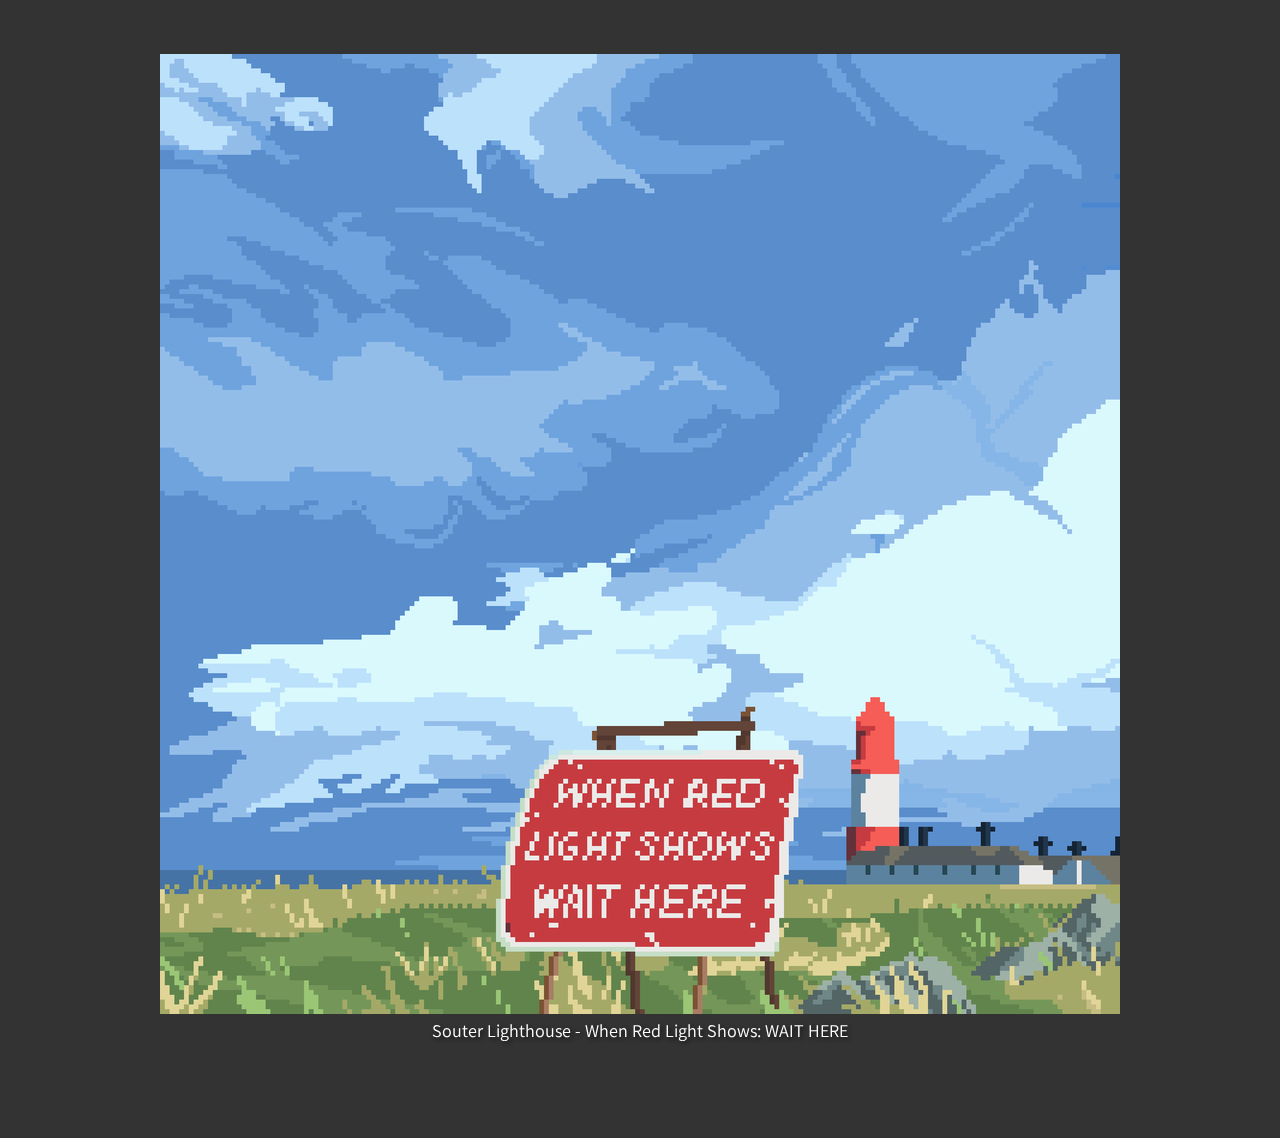
<file: Website Portfolio/programmingProjects.html>
<!DOCTYPE html>
<html lang="en" dir="ltr">

<head>
    <meta charset="utf-8">
    <meta name="viewport" content="width=device-width">
    <meta http-equiv="X-UA-Compatible" content="ie=edge">
    <meta name="description" content="The Tech Portfolio of Jack Hopkins">
    <meta name="keywords" content="jack hopkins, jack g Hopkins, jackghopkins, jack hopkins Portfolio">
    <meta name="author" content="Jack Hopkins">
    <link rel="icon" href="img/jghLogo.png">

    <title>Personal Projects | Jack G Hopkins </title>

    <link rel="stylesheet" href="./css/programmingProjects.css">


</head>

<body>

    <button onclick="topFunction()" id="topBtn" title="Go to top">Return to top?</button>

    <div class="header-overlay"></div>

    <div class="information">

        <header class="wrapper">
            <ul class="nav-area">
                <li><a href="index.html">Home</a></li>
                <li><a href="newcastleUniversity.html">Newcastle University</a></li>
                <li><a href="programmingProjects.html"><u>Personal Projects</u></a></li>
                <li><a href="astralDawnStudios.html">Astral Dawn Studios</a></li>
                <li><a href="videoCreation.html">Video Creation</a></li>
                <li><a href="workExperience.html">Work Experience</a></li>
                <li><a href="aboutMe.html">About Me</a></li>
            </ul>
        </header>

        <div class="title">
            <h1>Personal Projects</h1>
            <p class="intro">A few personal projects I have done over the years, outside <i>Astral Dawn Studios</i>. <b>Click text to go to links</b>.</p>
        </div>



        <div class="GuidedMissle">
            <div class="container">
                <div class="text">
                    <a href="https://www.youtube.com/watch?v=Z-9G4J0BIBk" " target="_blank ">
                        <h3>Guided Missle</h3>

                        <p>For a programming test I did in June 2022, I had to implement a guided missle system into Unreal Engine. All the implementation was done in C++ 
                            which was a refreshing challenge for me after spending my Master's disseration using BluePrints.
                        </p>
                    </a>
                </div>
            </div>
        </div>

        <div class="GMTK2021 ">
            <div class="container ">
                <div class="text ">
                    <a href="https://itch.io/jam/gmtk-2021/rate/1085190 "" target="_blank">
                        <h3>GMTK Jam 2021 | <br><span class="subtitle">Game Will TEAR Communities ASUNDER!</span></h3>

                        <p>In June 2021, my and 3 other Uni friends created a game in 48hrs for the GMTK Jam 2021. The theme for weekend was "Joined Together". The setting of the game is that you are a journalist and you have to balance between managing
                            you finances and polarising / clickable articles. It demands you to keep society joined together while also not going bankrupt.
                            <br />
                            <br /> Our project was ranked 860th out of 5800+ submissions. Noticably, we got 423rd on "Presentation" which was the part of the project I was leading.
                        </p>
                    </a>
                </div>
            </div>
        </div>

        <div class="ludumDare44">
            <div class="container">
                <div class="text">
                    <a href="https://pi219.itch.io/oldmacdonald" target="_blank">
                        <h3>Ludum Dare 44 | <br><span class="subtitle">Old Macdonald's Farm</span></h3>

                        <p>This game was the product of the Ludum Dare 44 GameJam, where 2 friends and I created a game in 72 hours. The game was made around the theme "Life is Currency". This calls, like most GameJams, on your creative ability in design
                            and ingenuity. It was a stressful yet fun experience and this has helped me work under pressure well. I also improved my experience with Tile-Sheets and it is good to get a finished product out there, even if it was a little
                            rushed. This was another example of where learning scope and being realistic is important.
                            <br />
                            <br /> This project was a tower defence game that took a similar format to <i>Plants Vs. Zombies</i> where you would have 5 animals that do different things, as other animals attempted to attack your farm, stealing your livestock,
                            thus draining your currency.
                        </p>
                    </a>
                </div>
            </div>
        </div>

        <div class="VST">
            <div class="container">
                <div class="text">
                    <a href="https://twitter.com/VinlandTactics" target="_blank">
                        <h3>Vinland Saga Fan Game | <br><span class="subtitle">Vinland Saga Tactics [Currently On Hiatus]</span></h3>

                        <p>In January of 2022, I started creating a Isometric TRPG in Unity inspired by one of my favourite stories, Vinland Saga. Its a purely a fan project and not commercial in aims for helping me improve at all aspects of game developement.
                            Its designed to be a project that can be easily expanded upon and scaled up if the time comes to it.
                            <br />
                            <br /> The game designed is inspired by Divinity Original Sin 2, Fire Emblem VII and Undertales with heavy aesthetic inspiration from Final Fantasy Tactics.
                            <br />
                            <br /> This project is currently a solo dev projects. I hope to learn lots To keep up with Development follow @VinlandTactics.
                        </p>
                    </a>
                </div>
            </div>
        </div>

        <div class="pincicPillager">
            <div class="container">
                <div class="text">

                    <h3>EPQ Project | <i>Pincic Pillager</i></h3>

                    <p>During year 13 of school, I decided to take up a research project that investigates intuitive game design in classic video games such as
                        <i>Super Mario Bros</i> and <i>Mega Man</i>; picking apart the practises of the game developers and looking into opinions of industry experts and game designers of the modern day. From that I created my own game with one level,
                        applying what I learnt into one level, where anyone could sit down and play the game to completion without any verbal instructions. For this project I used
                        <i>Construct 2</i>, and created the game logic, design, art, music and sound FX.
                        <br />
                        <br /> From this project I learnt many things including basic industry practices for planning, how to monitor my own work, and how keep going even when I find it hard. I also learnt how to take feedback and deal with my emotions;
                        not to take criticism too personally and accept the sometimes harsh truth of the situation.
                    </p>

                    <ul class=link>
                        <li><a href="pdf/EPQ_write_up.pdf" target="_blank">EPQ Write</a></li>
                        <li><a href="https://www.youtube.com/watch?v=T5QGdknVgD4&ab_channel=JackHopkins" target="_blank">EPQ presentation</a></li>
                    </ul>
                </div>
            </div>
        </div>


        <div class="art">
            <div class="container">
                <div class="text">
                    <h3>General | Misc. Art</i>
                    </h3>

                    <p>As you have probably already noticed, I like drawing a lot of art. Some of these pieces have been larger scale pieces.
                    </p>
                </div>
                <div class="imgContainer">
                    <ul>
                        <div class="villiansPixelArt">
                            <li><img id="img" src="./img/Korra.gif" alt="image">
                                <figcaption>Legend of Korra Animation</figcaption>
                            </li>
                        </div>
                        <div class="villiansPixelArt">
                            <li><img id="img" src="./img/VinlandSaga SS 2021.png" alt="image">
                                <figcaption>My Vinland Saga Secret Santa 2021</figcaption>
                            </li>
                        </div>

                        <div class="villiansPixelArt">
                            <li><img id="img" src="./img/VinlandSaga Portraits2.png" alt="image">
                                <figcaption>Askeladd FE GBA Portrait</figcaption>
                            </li>
                            <li><img id="img" src="./img/VinlandSaga Portraits.png" alt="image">
                                <figcaption>Vinland Saga Cutesy Portraits</figcaption>
                            </li>
                            <li><img id="img" src="./img/Souter Lighthouse.png" alt="image">
                                <figcaption>Souter Lighthouse - When Red Light Shows: WAIT HERE</figcaption>
                            </li>
                        </div>
                    </ul>
                </div>
            </div>
        </div>
    </div>


    <script src="./js/backToTop.js"></script>
    <footer>
        <script>
        </script>

    </footer>

</body>

</html>
</file>
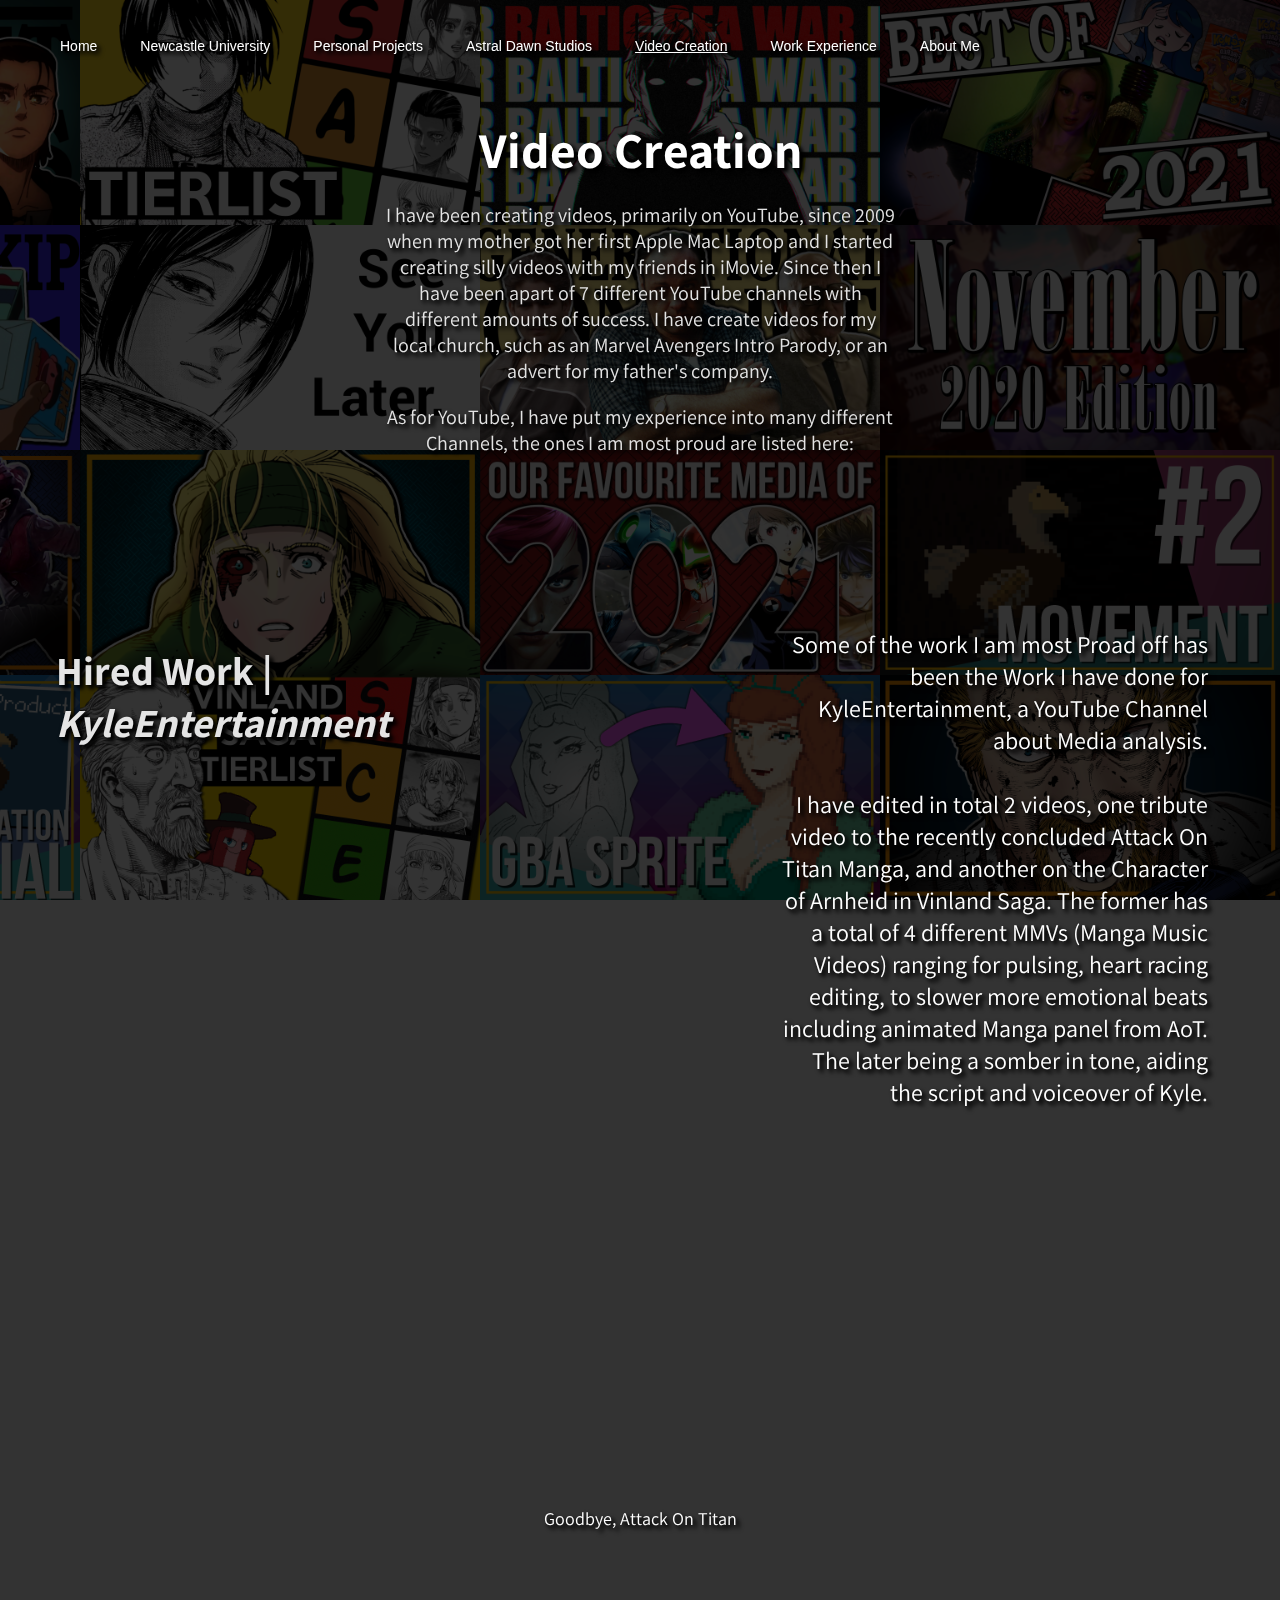
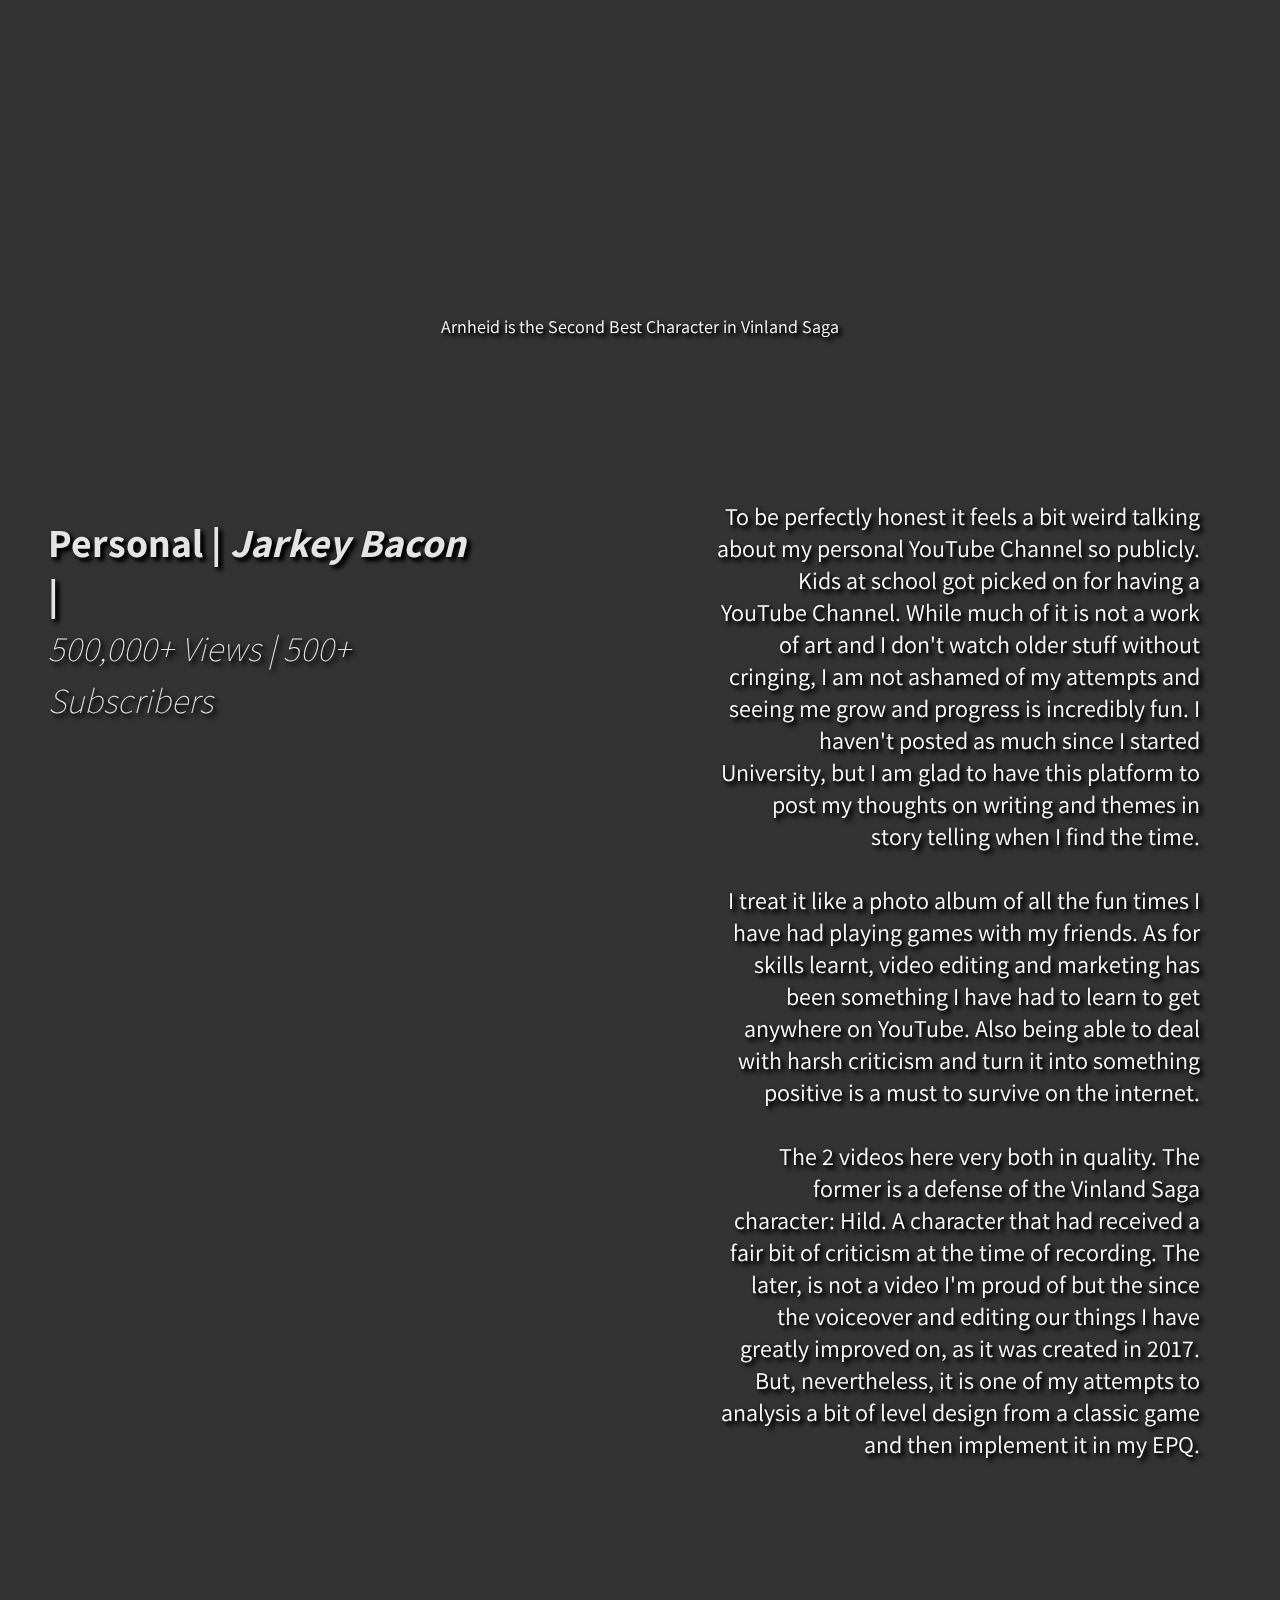
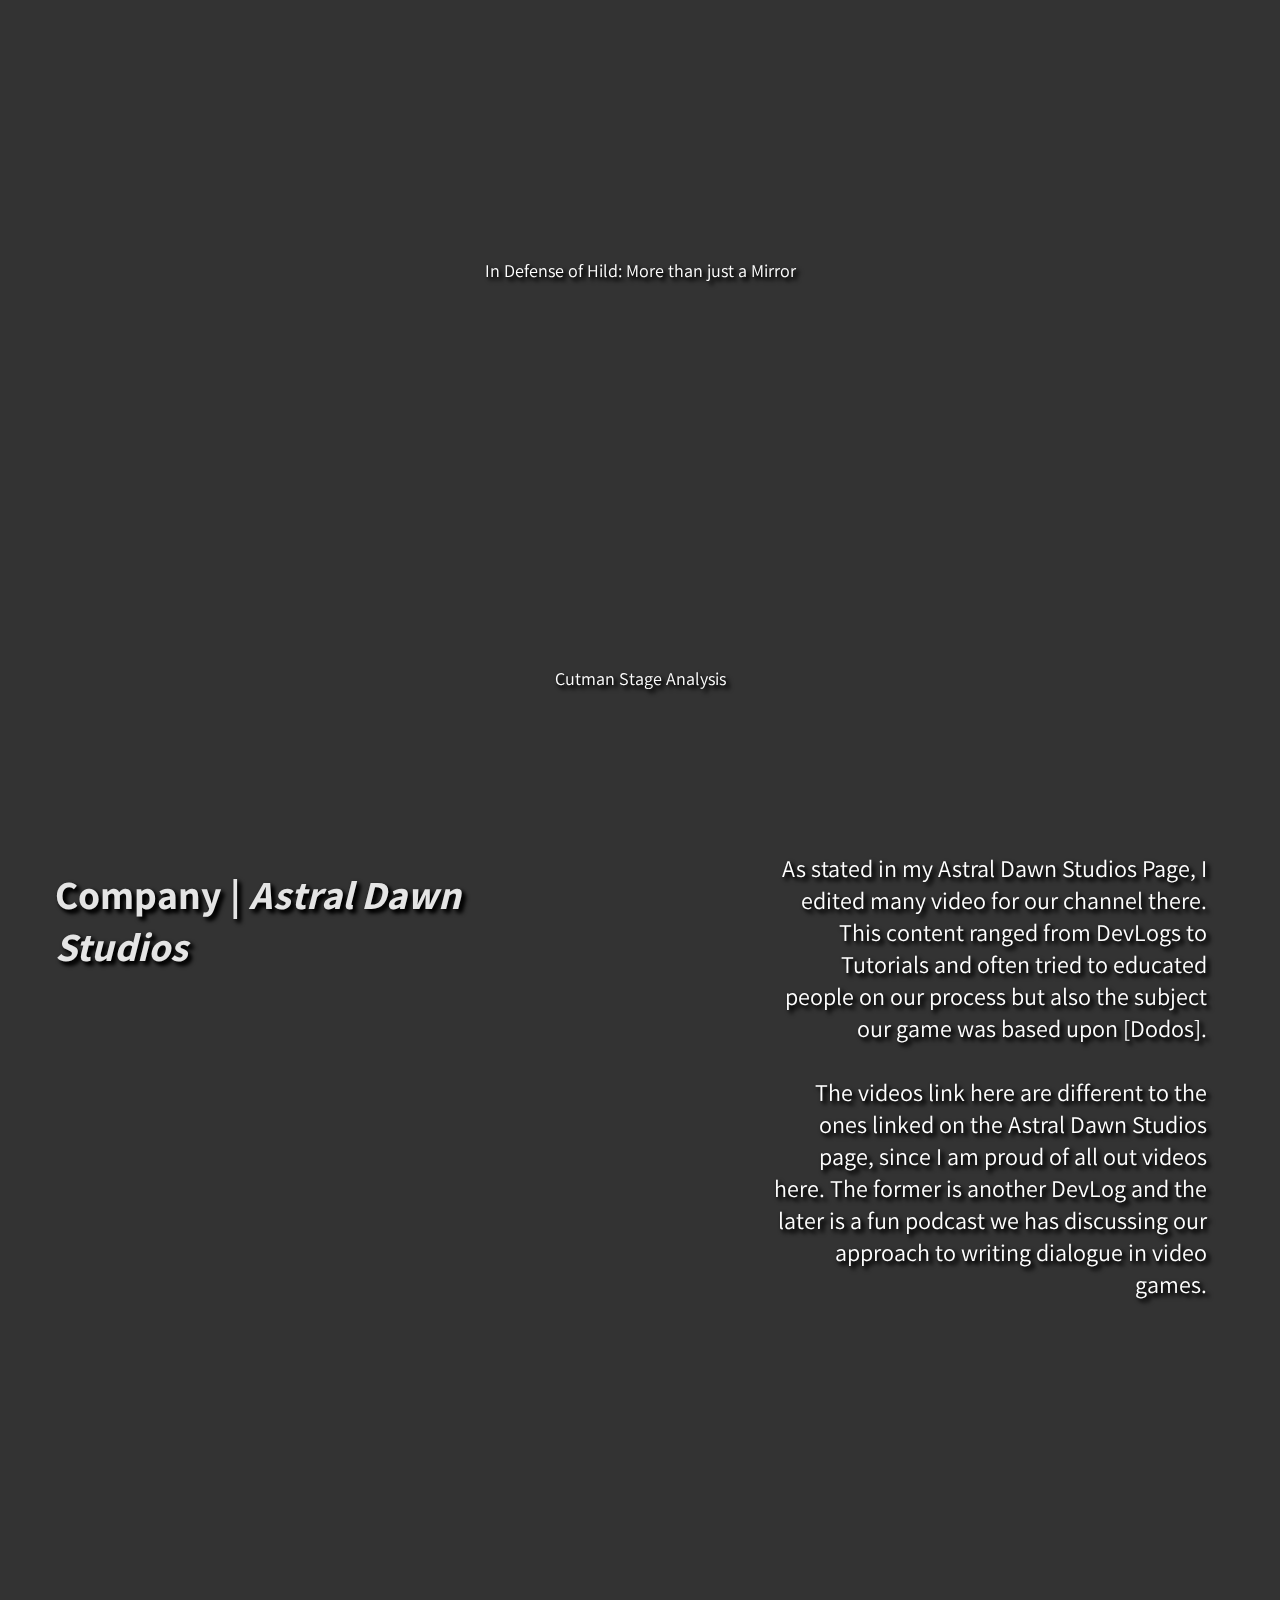
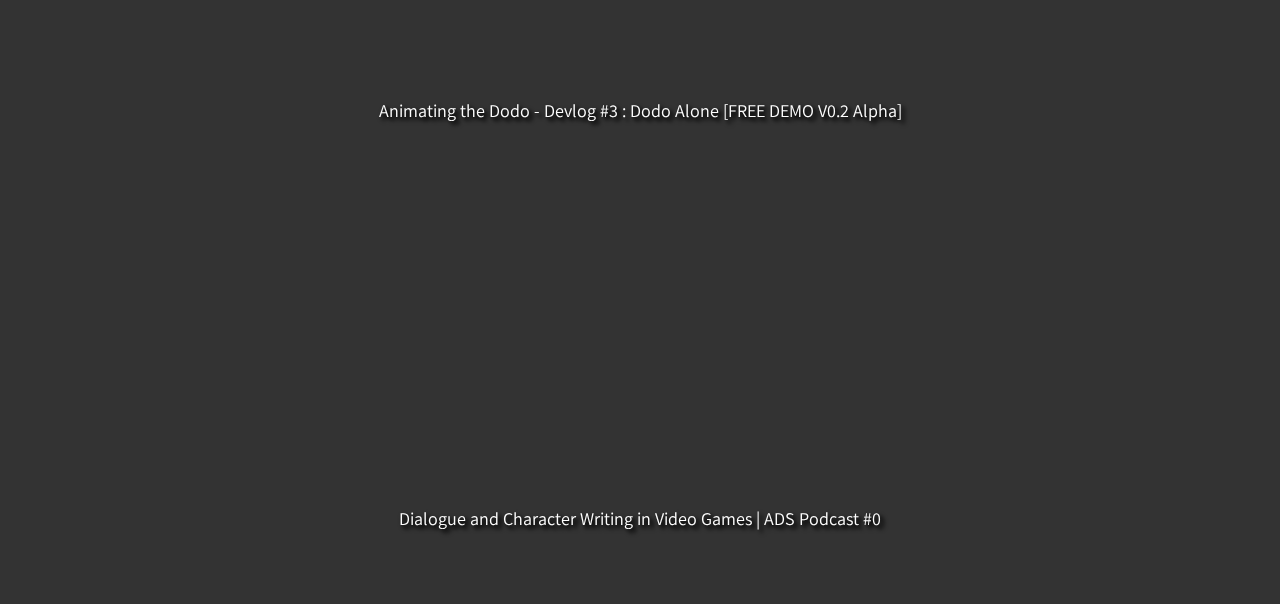
<file: Website Portfolio/videoCreation.html>
<!DOCTYPE html>
<html lang="en" dir="ltr">

<head>
    <meta charset="utf-8">
    <meta name="viewport" content="width=device-width">
    <meta http-equiv="X-UA-Compatible" content="ie=edge">
    <meta name="description" content="The Tech Portfolio of Jack Hopkins">
    <meta name="keywords" content="jack hopkins, jack g Hopkins, jackghopkins, jack hopkins Portfolio">
    <meta name="author" content="Jack Hopkins">
    <link rel="icon" href="img/jghLogo.png">

    <title>newcastle University | Jack G Hopkins </title>

    <link rel="stylesheet" href="./css/videoCreation.css">

</head>

<body>

    <button onclick="topFunction()" id="topBtn" title="Go to top">Return to top?</button>

    <div class="header-overlay"></div>

    <div class="information">

        <header class="wrapper">
            <ul class="nav-area">
                <li><a href="index.html">Home</a></li>
                <li><a href="newcastleUniversity.html">Newcastle University</a></li>
                <li><a href="programmingProjects.html">Personal Projects</a></li>
                <li><a href="astralDawnStudios.html">Astral Dawn Studios</a></li>
                <li><a href="videoCreation.html"><u>Video Creation</u></a></li>
                <li><a href="workExperience.html">Work Experience</a></li>
                <li><a href="aboutMe.html">About Me</a></li>
            </ul>
        </header>

        <div class="title">
            <h1>Video Creation</h1>
            <div class="intro">
                <p>
                    I have been creating videos, primarily on YouTube, since 2009 when my mother got her first Apple Mac Laptop and I started creating silly videos with my friends in iMovie. Since then I have been apart of 7 different YouTube channels with different amounts
                    of success. I have create videos for my local church, such as an Marvel Avengers Intro Parody, or an advert for my father's company.
                </p>
                <p>
                    As for YouTube, I have put my experience into many different Channels, the ones I am most proud are listed here:
                </p>
            </div>
        </div>

        <div class="KyleEntertainment">
            <div class="container">

                <a href="https://www.youtube.com/channel/UCgNTD-O82OMLT2LQ8cp-sBQ" target="_blank">
                    <div class="text">
                        <div class="projectHeadings">
                            <h3>Hired Work | <i>KyleEntertainment</i></h3>
                        </div>

                        <p>Some of the work I am most Proad off has been the Work I have done for KyleEntertainment, a YouTube Channel about Media analysis.
                            <br />
                            <br /> I have edited in total 2 videos, one tribute video to the recently concluded Attack On Titan Manga, and another on the Character of Arnheid in Vinland Saga. The former has a total of 4 different MMVs (Manga Music Videos)
                            ranging for pulsing, heart racing editing, to slower more emotional beats including animated Manga panel from AoT. The later being a somber in tone, aiding the script and voiceover of Kyle.
                        </p>
                    </div>

                    <ul>
                        <li>
                            <iframe width="32%" height="18%" src="https://www.youtube.com/embed/c4XUCxFp-Ks" frameborder="0" allow="accelerometer; autoplay; encrypted-media; gyroscope; picture-in-picture" allowfullscreen></iframe>
                            <figcaption>Goodbye, Attack On Titan</figcaption>
                        </li>
                        <li>
                            <iframe width="32%" height="18%" src="https://www.youtube.com/embed/bGrTqbjTtZE" frameborder="0" allow="accelerometer; autoplay; encrypted-media; gyroscope; picture-in-picture" allowfullscreen></iframe>
                            <figcaption>Arnheid is the Second Best Character in Vinland Saga</figcaption>
                        </li>
                    </ul>

                </a>
            </div>
        </div>


        <div class="jarkeyBacon">
            <div class="container">
                <a href="https://www.youtube.com/user/JarkeyBacon" target="_blank">
                    <div class="text">
                        <div class="projectHeadings">
                            <h3>Personal | <i>Jarkey Bacon</i> | <br><span class="subtitle">500,000+ Views | 500+ Subscribers</span></h3>
                        </div>

                        <p>To be perfectly honest it feels a bit weird talking about my personal YouTube Channel so publicly. Kids at school got picked on for having a YouTube Channel. While much of it is not a work of art and I don't watch older stuff without
                            cringing, I am not ashamed of my attempts and seeing me grow and progress is incredibly fun. I haven't posted as much since I started University, but I am glad to have this platform to post my thoughts on writing and themes
                            in story telling when I find the time.
                            <br />
                            <br /> I treat it like a photo album of all the fun times I have had playing games with my friends. As for skills learnt, video editing and marketing has been something I have had to learn to get anywhere on YouTube. Also being
                            able to deal with harsh criticism and turn it into something positive is a must to survive on the internet.

                            <br />
                            <br /> The 2 videos here very both in quality. The former is a defense of the Vinland Saga character: Hild. A character that had received a fair bit of criticism at the time of recording. The later, is not a video I'm proud
                            of but the since the voiceover and editing our things I have greatly improved on, as it was created in 2017. But, nevertheless, it is one of my attempts to analysis a bit of level design from a classic game and then implement
                            it in my EPQ.
                        </p>
                    </div>

                    <ul>
                        <li>
                            <iframe width="32%" height="18%" src="https://www.youtube.com/embed/ydrslikmheg" frameborder="0" allow="accelerometer; autoplay; encrypted-media; gyroscope; picture-in-picture" allowfullscreen></iframe>
                            <figcaption> In Defense of Hild: More than just a Mirror </figcaption>
                        </li>
                        <li>
                            <iframe width="32%" height="18%" src="https://www.youtube.com/embed/tf5jdnKYTqs" frameborder="0" allow="accelerometer; autoplay; encrypted-media; gyroscope; picture-in-picture" allowfullscreen></iframe>
                            <figcaption>Cutman Stage Analysis</figcaption>
                        </li>
                    </ul>
                </a>
            </div>
        </div>

        <div class="astralDawnStudios">
            <div class="container">
                <a href="https://www.youtube.com/channel/UC4rxS3O4kLdKDtelmiEOexA" target="_blank">
                    <div class="text">
                        <a id="CSC3095"></a>
                        <div class="projectHeadings">
                            <h3>Company | <i>Astral Dawn Studios</i></h3>
                        </div>
                        <p>As stated in my Astral Dawn Studios Page, I edited many video for our channel there. This content ranged from DevLogs to Tutorials and often tried to educated people on our process but also the subject our game was based upon [Dodos].
                            <br />
                            <br /> The videos link here are different to the ones linked on the Astral Dawn Studios page, since I am proud of all out videos here. The former is another DevLog and the later is a fun podcast we has discussing our approach
                            to writing dialogue in video games.

                    </div>
                    <ul>
                        <li>
                            <iframe width="32%" height="18%" src="https://www.youtube.com/embed/ggom9AIFGE4" frameborder="0" allow="accelerometer; autoplay; encrypted-media; gyroscope; picture-in-picture" allowfullscreen></iframe>
                            <figcaption>Animating the Dodo - Devlog #3 : Dodo Alone [FREE DEMO V0.2 Alpha]</figcaption>
                        </li>
                        <li>
                            <iframe width="32%" height="18%" src="https://www.youtube.com/embed/9bWU_0KLu0M" frameborder="0" allow="accelerometer; autoplay; encrypted-media; gyroscope; picture-in-picture" allowfullscreen></iframe>
                            <figcaption>Dialogue and Character Writing in Video Games | ADS Podcast #0</figcaption>
                        </li>
                    </ul>
                </a>
            </div>
        </div>

        <script src="./js/backToTop.js"></script>
        <footer>
            <script>
            </script>

        </footer>

</body>

</html>
</file>
<file: Website Portfolio/css/aboutMe.css>
@import url('https://fonts.googleapis.com/css?family=Assistant&display=swap');

*{
  margin: 0;
  padding: 0;
}

body{
	padding-top: 15%;
	padding-bottom: 25%;
    margin: 0;
    overflow-x: hidden;
    background: url('../img/meWideshot.jpg');
    background-position: right center;
    background-repeat: no-repeat;
    background-attachment: fixed;
    background-size: cover;
    background-color: #333;
    z-index: -2;
}

.header-overlay{
  height: 100%;
  width: 100vw;
  position: fixed;
  top: 0;
  left: 0;
  background: #000;
  z-index: -1;
  opacity: 0.65;
}

.wrapper{
  margin: auto;
  color: #fff;
  overflow: hidden;
  top: 0;
  left: 0;
  width: 100vw;
}

.nav-area{
  float: left;
  list-style: none;
  margin-top: 30px;
  margin-right: 2.5%;
  z-index: 2;
  padding-left: 40px;
}

/* Navigation Bar */
.nav-area li{
  display: inline-block;
  padding-top: 5px;
  padding-bottom: 5px;
}
.nav-area li a{
  color: #fff;
  text-decoration: none;
  padding: 5px 20px;
  font-family:sans-serif;
  font-size: 14px;
  transition: 0.3s;
}
.nav-area li a:hover{
  background: #fff;
  color: #333;
  transition: 0.3s;
}

/* Scroll back to top Btn */
#topBtn {
  display: none;
  position: fixed;
  bottom: 20px;
  left: 30px;
  z-index: 99;
  font-size: 24px;
  color: #fff;
  background-color: rgba(0, 0, 0, 0.0);
  text-shadow: 2px 2px rgba(0, 0, 0, 0.5);
  transition: 0.5s;
  border: none;

}

#topBtn:hover {
  background-color: #fff;
  color: #333;
  border: none;
  outline: none;
  padding: 15px;
  border-radius: 4px;
}



.title{
	padding-top: 5%;
	padding-bottom: 5%;
	text-align: center;
}

.information {
	z-index: 10;
	color: #fff;
    position: absolute;
    top: 0px;
    font-family: 'Assistant', sans-serif;
  	text-shadow:2px 2px 4px #111;
}

.information h1{
  padding-top: 20px;
  text-align: center;
  color: #fff;
  font-size: 50px;
  margin: 20px;
}

.information h3{
  padding-left: 7%;
  padding-right: 5%;
  font-size: 40px;
  color: #e4e4e4;
  text-align: left;
}

.container{
  margin-bottom: 5%;
  column-count:2;
  column-gap: 5%;
  z-index: 2;
  height: 100%;
  width: 100%;
}

.container h3{
  padding-left: 5%;
  padding-bottom: 5%;
  text-align: center;
}

.container p{
  padding-left: 5%;
  padding-right: 5%;
  color: #fff;
  text-align: center;
  font-size: 24px;
}

.container img{
  margin-left: 10%;
  margin-right: 5%;
  margin-bottom: 5%;
  width: 80%;
  height: auto;
  float: left;
  box-shadow: 1px 2px 4px rgba(0, 0, 0, .5);
  border-radius: 2px;
}
</file>
<file: Website Portfolio/css/newcastleUniversity.css>
@import url('https://fonts.googleapis.com/css?family=Assistant&display=swap');
body {
    padding-bottom: 25%;
    margin: 0;
    overflow-x: hidden;
    background: url('../img/NCLUBS.jpg');
    background-position: right center;
    background-repeat: no-repeat;
    background-attachment: fixed;
    background-size: cover;
    background-color: #333;
    z-index: -2;
}

.header-overlay {
    height: 100%;
    width: 100vw;
    position: fixed;
    top: 0;
    left: 0;
    background: #000;
    z-index: -1;
    opacity: 0.85;
}

.wrapper {
    margin: auto;
    color: #fff;
    overflow: hidden;
    top: 0;
    left: 0;
    width: 100vw;
}

.nav-area {
    float: left;
    list-style: none;
    margin-top: 30px;
    margin-right: 2.5%;
    z-index: 2;
    padding-left: 40px;
}


/* Navigation Bar */

.nav-area li {
    display: inline-block;
    padding-top: 5px;
    padding-bottom: 5px;
}

.nav-area li a {
    color: #fff;
    text-decoration: none;
    padding: 5px 20px;
    font-family: sans-serif;
    font-size: 14px;
    transition: 0.3s;
}

.nav-area li a:hover {
    background: #fff;
    color: #333;
    transition: 0.3s;
}


/* Scroll back to top Btn */

#topBtn {
    display: none;
    position: fixed;
    bottom: 20px;
    left: 30px;
    z-index: 99;
    font-size: 24px;
    color: #fff;
    background-color: rgba(0, 0, 0, 0.0);
    text-shadow: 2px 2px rgba(0, 0, 0, 0.5);
    transition: 0.5s;
    border: none;
}

#topBtn:hover {
    background-color: #fff;
    color: #333;
    border: none;
    outline: none;
    padding: 15px;
    border-radius: 4px;
}


/* The meat of the Webpage in the infomation class */

.information {
    position: absolute;
    top: 0px;
    font-family: 'Assistant', sans-serif;
    text-shadow: 2px 2px 4px #111;
}

.information h1 {
    padding-top: 20px;
    text-align: center;
    color: #fff;
    font-size: 50px;
    margin: 20px;
}

.subtitle {
    font-style: italic;
    font-size: 35px;
    font-weight: 100;
}

.title {
    padding-bottom: 5%;
}

.intro {
    padding-left: 30%;
    padding-right: 30%;
    color: #E3E3E3;
    text-align: center;
    font-size: 20px;
}

.intro li {
    color: #E3E3E3;
    text-align: left;
    font-size: 20px;
}

.intro .nestedList {
    margin: 0;
    color: #E3E3E3;
    text-align: left;
    font-size: 16px;
}

.intro a {
    color: #E3E3E3;
}

.container {
    display: grid;
    z-index: 2;
    height: 100%;
}

.container h3 {
    grid-column: 1;
    padding-left: 10%;
    padding-right: 5%;
    width: 90%;
    float: left;
    font-size: 40px;
    color: #e4e4e4;
    text-align: left;
}

.container p {
    grid-column: 2;
    width: 60%;
    padding-left: 30%;
    padding-right: 5%;
    color: #fff;
    text-align: right;
    font-size: 24px;
    float: right;
}

.CSC3222 .container:hover {
    background: url(../img/csc3222.png);
    background-position: center center;
    background-repeat: no-repeat;
    background-size: cover;
    transition: 1s;
}

.CSC3224 .container:hover {
    background: url(../img/csc3224.png);
    background-position: center center;
    background-repeat: no-repeat;
    background-size: cover;
    transition: 1s;
}

.CSC3223 .container:hover {
    background: url(../img/csc3223.png);
    background-position: center center;
    background-repeat: no-repeat;
    background-size: cover;
    transition: 1s;
}

.CSC8498 .container:hover {
    background: url(../img/MastersDiss.jpg);
    background-position: center center;
    background-repeat: no-repeat;
    background-size: cover;
    transition: 1s;
}

.CSC8501 .container:hover {
    background: url(../img/CollatzPassword.jpg);
    background-position: center center;
    background-repeat: no-repeat;
    background-size: cover;
    transition: 1s;
}

.CSC8502 .container:hover {
    background: url(../img/csc3502.jpg);
    background-position: center center;
    background-repeat: no-repeat;
    background-size: cover;
    transition: 1s;
}

.CSC8503 .container:hover {
    background: url(../img/ScrewballThumbnail.jpg);
    background-position: center center;
    background-repeat: no-repeat;
    background-size: cover;
    transition: 1s;
}

.container {
    padding-top: 5%;
    padding-bottom: 5%;
    margin: 0;
    overflow-x: hidden;
    position: relative;
    transition: 1s;
    background: rgba(0, 0, 0, 0);
}

.CSC3095 .container:hover {
    background: url(../img/csc3095.png);
}

.container:hover {
    background-position: center center;
    background-repeat: no-repeat;
    background-size: cover;
    transition: 1s;
}

.container ul {
    width: 80vh;
    margin: 0;
    padding: 0;
    list-style-type: none;
    text-align: center;
}

.container li {
    color: #fff;
    font-size: 18px;
    padding: 10%;
    display: inline;
}

.container li a {
    color: #fff;
    text-decoration: none;
    padding: 5px 20px;
    font-family: sans-serif;
    font-size: 28px;
    transition: 0.3s;
}

.container li a:hover {
    background: #fff;
    color: #333;
    transition: 0.3s;
}

.container iframe {
    padding: 100px;
    padding-left: 80%;
    display: inline-block;
}

iframe {
    width: 640px;
    height: 360px;
}
</file>
<file: Website Portfolio/css/programmingProjects.css>
@import url('https://fonts.googleapis.com/css?family=Assistant&display=swap');
* {
    margin: 0;
    padding: 0;
}

body {
    padding-bottom: 25%;
    margin: 0;
    overflow-x: hidden;
    background: url('../img/jehor.jpg');
    background-position: right center;
    background-repeat: no-repeat;
    background-attachment: fixed;
    background-size: cover;
    background-color: #333;
    z-index: -2;
}

.header-overlay {
    height: 100%;
    width: 100vw;
    position: fixed;
    top: 0;
    left: 0;
    background: #000;
    z-index: -1;
    opacity: 0.65;
}

.wrapper {
    margin: auto;
    color: #fff;
    overflow: hidden;
    top: 0;
    left: 0;
    width: 100vw;
}

.nav-area {
    float: left;
    list-style: none;
    margin-top: 30px;
    margin-right: 2.5%;
    z-index: 2;
    padding-left: 40px;
}


/* Navigation Bar */

.nav-area li {
    display: inline-block;
    padding-top: 5px;
    padding-bottom: 5px;
}

.nav-area li a {
    color: #fff;
    text-decoration: none;
    padding: 5px 20px;
    font-family: sans-serif;
    font-size: 14px;
    transition: 0.3s;
}

.nav-area li a:hover {
    background: #fff;
    color: #333;
    transition: 0.3s;
}


/* Scroll back to top Btn */

#topBtn {
    display: none;
    position: fixed;
    bottom: 20px;
    left: 30px;
    z-index: 99;
    font-size: 24px;
    color: #fff;
    background-color: rgba(0, 0, 0, 0.0);
    text-shadow: 2px 2px rgba(0, 0, 0, 0.5);
    transition: 0.5s;
    border: none;
}

#topBtn:hover {
    background-color: #fff;
    color: #333;
    border: none;
    outline: none;
    padding: 15px;
    border-radius: 4px;
}


/* The meat of the Webpage in the infomation class */

.information {
    position: absolute;
    top: 0px;
    font-family: 'Assistant', sans-serif;
    text-shadow: 2px 2px 4px #111;
}

.information h1 {
    padding-top: 20px;
    text-align: center;
    color: #fff;
    font-size: 50px;
    margin: 20px;
}

.information h3 {
    padding-left: 7%;
    padding-right: 5%;
    font-size: 40px;
    color: #e4e4e4;
    text-align: left;
}

.subtitle {
    font-style: italic;
    font-size: 35px;
    font-weight: 100;
}

.title {
    padding-bottom: 5%;
}

.intro {
    padding-left: 30%;
    padding-right: 30%;
    color: #E3E3E3;
    text-align: center;
    font-size: 20px;
}

.text {
    display: grid;
    z-index: 2;
    height: 100%;
}

.text h3 {
    grid-column: 1;
    padding-left: 10%;
    padding-right: 5%;
    width: 90%;
    float: left;
    font-size: 40px;
    color: #e4e4e4;
    text-align: left;
}

.text p {
    grid-column: 2;
    width: 60%;
    padding-left: 30%;
    padding-right: 5%;
    color: #fff;
    text-align: right;
    font-size: 24px;
    float: right;
}

.GMTK2021 .container {
    padding-top: 5%;
    padding-bottom: 5%;
    margin: 0;
    overflow-x: hidden;
    position: relative;
    background-size: cover;
    transition: 1s;
}

.GMTK2021 .container:hover {
    padding-top: 10%;
    padding-bottom: 10%;
    background: url(../img/GTMKJAM2021.png);
    background-position: center center;
    background-repeat: no-repeat;
    background-size: cover;
    background-color: rgba(0, 0, 0, 0.6);
    transition: 1s;
}

.ludumDare44 .container {
    padding-top: 5%;
    padding-bottom: 5%;
    margin: 0;
    overflow-x: hidden;
    position: relative;
    transition: 1s;
    background: rgba(0, 0, 0, 0);
}

.ludumDare44 .container:hover {
    padding-top: 10%;
    padding-bottom: 10%;
    background: url(../img/ludumDare.png);
    background-position: center center;
    background-repeat: no-repeat;
    background-size: cover;
    transition: 1s;
}

.VST .container {
    padding-top: 5%;
    padding-bottom: 5%;
    margin: 0;
    overflow-x: hidden;
    position: relative;
    transition: 1s;
    background: rgba(0, 0, 0, 0);
}

.VST .container:hover {
    padding-top: 10%;
    padding-bottom: 10%;
    background: url(../img/VSTactics.png);
    background-position: center center;
    background-repeat: no-repeat;
    background-size: cover;
    transition: 1s;
}

.GuidedMissle .container {
    padding-top: 5%;
    padding-bottom: 5%;
    margin: 0;
    overflow-x: hidden;
    position: relative;
    transition: 1s;
    background: rgba(0, 0, 0, 0);
}

.GuidedMissle .container:hover {
    padding-top: 10%;
    padding-bottom: 10%;
    background: url(../img/GuidedMissle.jpg);
    background-position: center center;
    background-repeat: no-repeat;
    background-size: cover;
    transition: 1s;
}

.art .container {
    padding-top: 5%;
    padding-bottom: 5%;
    margin: 0;
    overflow-x: hidden;
    position: relative;
    transition: 1s;
    background: rgba(0, 0, 0, 0);
}

.pincicPillager .container {
    padding-top: 5%;
    padding-bottom: 5%;
    margin: 0;
    overflow-x: hidden;
    position: relative;
    background-size: cover;
    transition: 1s;
}

.pincicPillager .container:hover {
    padding-top: 10%;
    padding-bottom: 10%;
    background: url(../img/pincic-pillager.jpg);
    background-position: center center;
    background-repeat: no-repeat;
    background-size: cover;
    transition: 1s;
}

.container:hover {
    background-position: center center;
    background-repeat: no-repeat;
    background-size: cover;
    transition: 1s;
}

.container ul {
    margin: 0;
    padding: 0;
    list-style-type: none;
    text-align: center;
}

.container li {
    color: #fff;
    font-size: 18px;
    padding: 2.5%;
    display: inline;
}

.container li a {
    color: #fff;
    text-decoration: none;
    padding: 5px 20px;
    font-family: sans-serif;
    font-size: 28px;
    transition: 0.3s;
}

.container li a:hover {
    background: #fff;
    color: #333;
    transition: 0.3s;
}

.imgContainer ul {
    list-style-type: none;
    text-align: center;
    float: center;
}

.imgContainer li {
    color: #fff;
    font-size: 18px;
    display: inline-block;
    padding-left: 2.5%;
    padding-right: 2.5%;
}

#img {
    width: 100%;
    height: auto;
}
</file>
<file: Website Portfolio/css/videoCreation.css>
@import url('https://fonts.googleapis.com/css?family=Assistant&display=swap');
body {
    padding-bottom: 25%;
    margin: 0;
    overflow-x: hidden;
    background: url('../img/YTThumbnailSmall.png');
    background-position: right center;
    background-repeat: no-repeat;
    background-attachment: fixed;
    background-size: cover;
    background-color: #333;
    z-index: -2;
}

.header-overlay {
    height: 100%;
    width: 100vw;
    position: fixed;
    top: 0;
    left: 0;
    background: #000;
    z-index: -1;
    opacity: 0.8;
}

.wrapper {
    margin: auto;
    color: #fff;
    overflow: hidden;
    top: 0;
    left: 0;
    width: 100vw;
}

.nav-area {
    float: left;
    list-style: none;
    margin-top: 30px;
    margin-right: 2.5%;
    z-index: 2;
    padding-left: 40px;
}


/* Navigation Bar */

.nav-area li {
    display: inline-block;
    padding-top: 5px;
    padding-bottom: 5px;
}

.nav-area li a {
    color: #fff;
    text-decoration: none;
    padding: 5px 20px;
    font-family: sans-serif;
    font-size: 14px;
    transition: 0.3s;
}

.nav-area li a:hover {
    background: #fff;
    color: #333;
    transition: 0.3s;
}


/* Scroll back to top Btn */

#topBtn {
    display: none;
    position: fixed;
    bottom: 20px;
    left: 30px;
    z-index: 99;
    font-size: 24px;
    color: #fff;
    background-color: rgba(0, 0, 0, 0.0);
    transition: 0.5s;
    border: none;
}

#topBtn:hover {
    background-color: #fff;
    color: #333;
    border: none;
    outline: none;
    padding: 15px;
    border-radius: 4px;
}


/* The meat of the Webpage in the infomation class */

.information {
    position: absolute;
    top: 0px;
    font-family: 'Assistant', sans-serif;
    text-shadow: 4px 4px 4px #000000, 2px 2px 4px #000000;
}

.information h1 {
    padding-top: 20px;
    text-align: center;
    color: #fff;
    font-size: 50px;
    margin: 20px;
}

.subtitle {
    font-style: italic;
    font-size: 35px;
    font-weight: 100;
}

.title {
    padding-bottom: 5%;
}

.intro {
    padding-left: 30%;
    padding-right: 30%;
    color: #E3E3E3;
    text-align: center;
    font-size: 20px;
}

.intro li {
    color: #E3E3E3;
    text-align: left;
    font-size: 20px;
}

.intro .nestedList {
    margin: 0;
    color: #E3E3E3;
    text-align: left;
    font-size: 16px;
}

.intro a {
    color: #E3E3E3;
}

.text {
    display: grid;
    z-index: 2;
    height: 100%;
}

.text h3 {
    grid-column: 1;
    padding-left: 10%;
    padding-right: 5%;
    width: 90%;
    float: left;
    font-size: 40px;
    color: #e4e4e4;
    text-align: left;
}

.text p {
    grid-column: 2;
    width: 60%;
    padding-left: 30%;
    padding-right: 5%;
    color: #fff;
    text-align: right;
    font-size: 24px;
    float: right;
}

.KyleEntertainment .container:hover {
    background: url(../img/KyleEnt.png);
    transition: 1s;
    background-position: center center;
    background-repeat: no-repeat;
    background-size: cover;
}

.jarkeyBacon .container:hover {
    background: url(../img/jarkeybacon.png);
    transition: 1s;
    background-position: center center;
    background-repeat: no-repeat;
    background-size: cover;
}

.astralDawnStudios .container:hover {
    background: url(../img/Promo\ Art\ v1.jpg);
    transition: 1s;
    background-position: center center;
    background-repeat: no-repeat;
    background-size: cover;
}

.container {
    padding-top: 5%;
    padding-bottom: 5%;
    margin: 0;
    overflow-x: hidden;
    position: relative;
    transition: 1s;
    background: rgba(0, 0, 0, 0);
}

.container:hover {
    background-position: center center;
    background-repeat: no-repeat;
    background-size: cover;
}

.container ul {
    padding: 0;
    margin: 0;
    list-style-type: none;
    text-align: center;
    float: center;
}

.container li {
    color: #fff;
    font-size: 18px;
    padding: 10px;
    display: inline-block;
}

.container li figcaption {
    width: 640px;
}

iframe {
    width: 640px;
    height: 360px;
}
</file>
